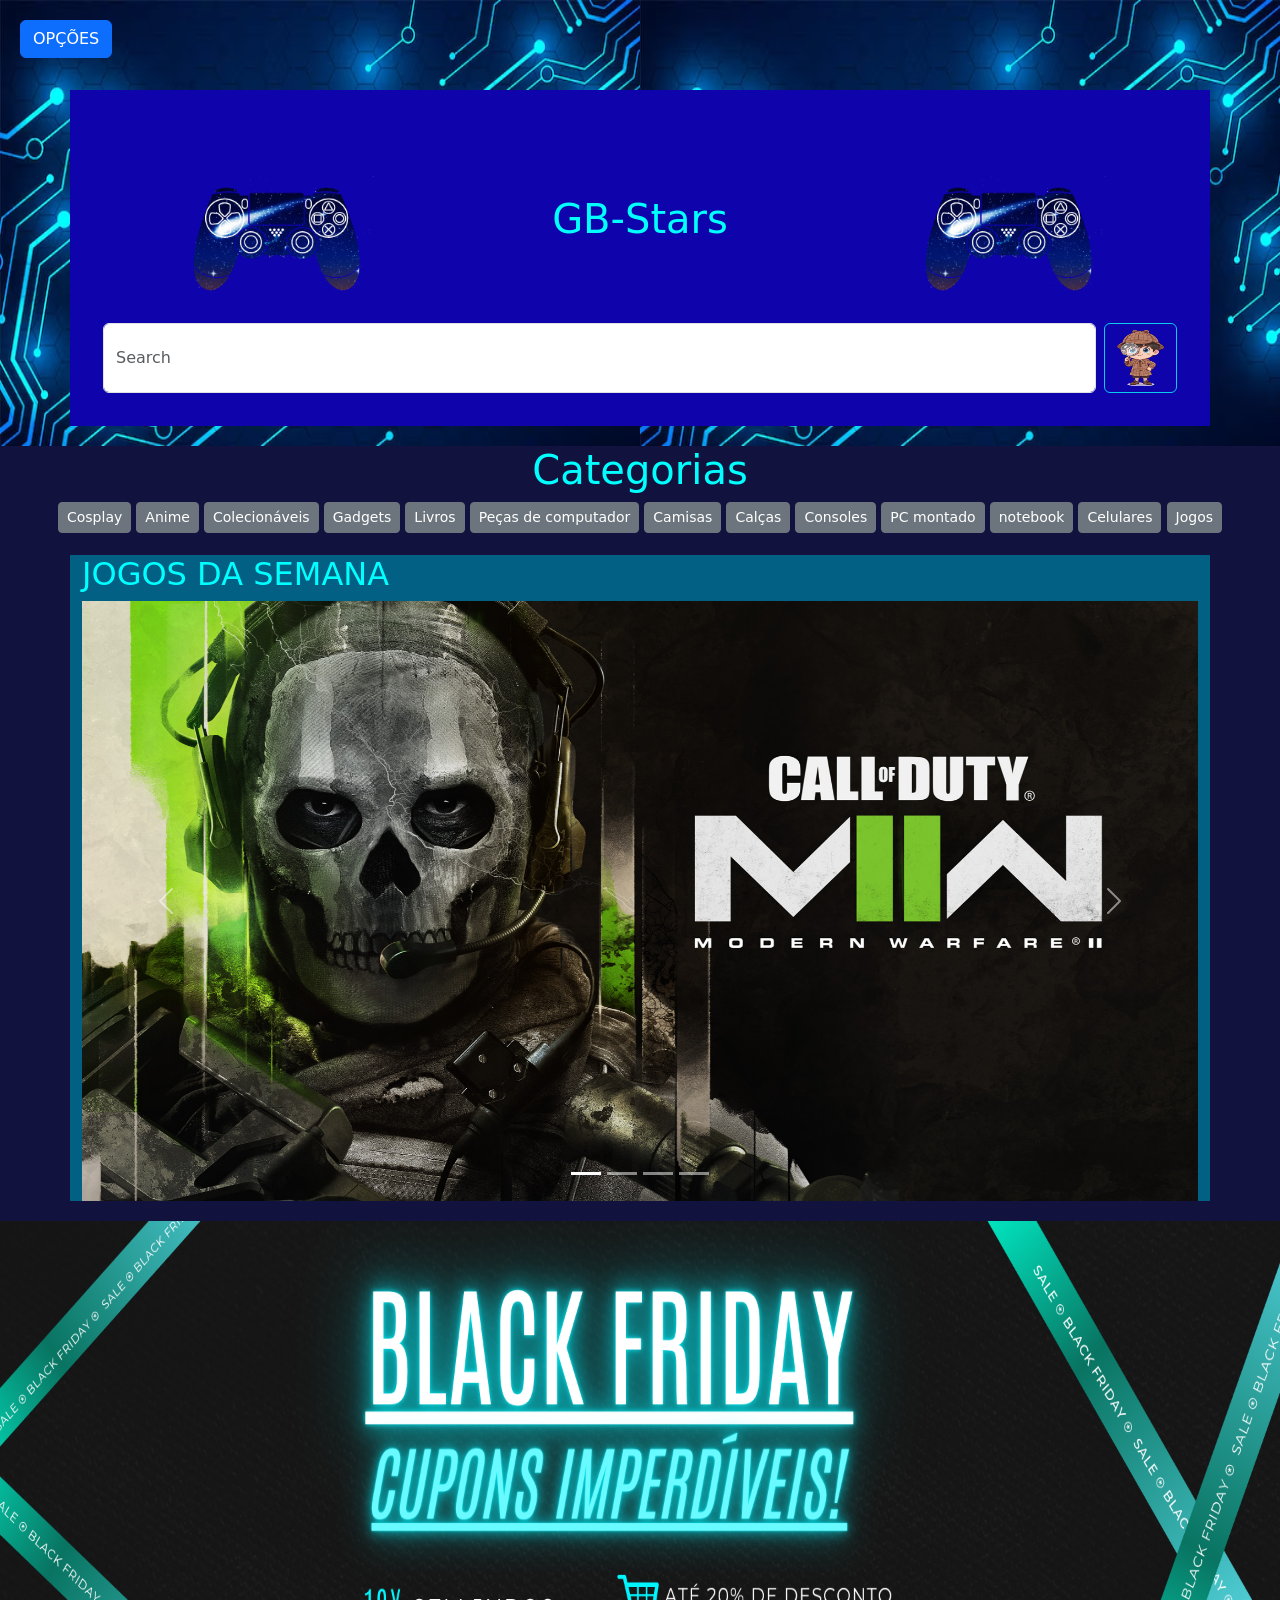
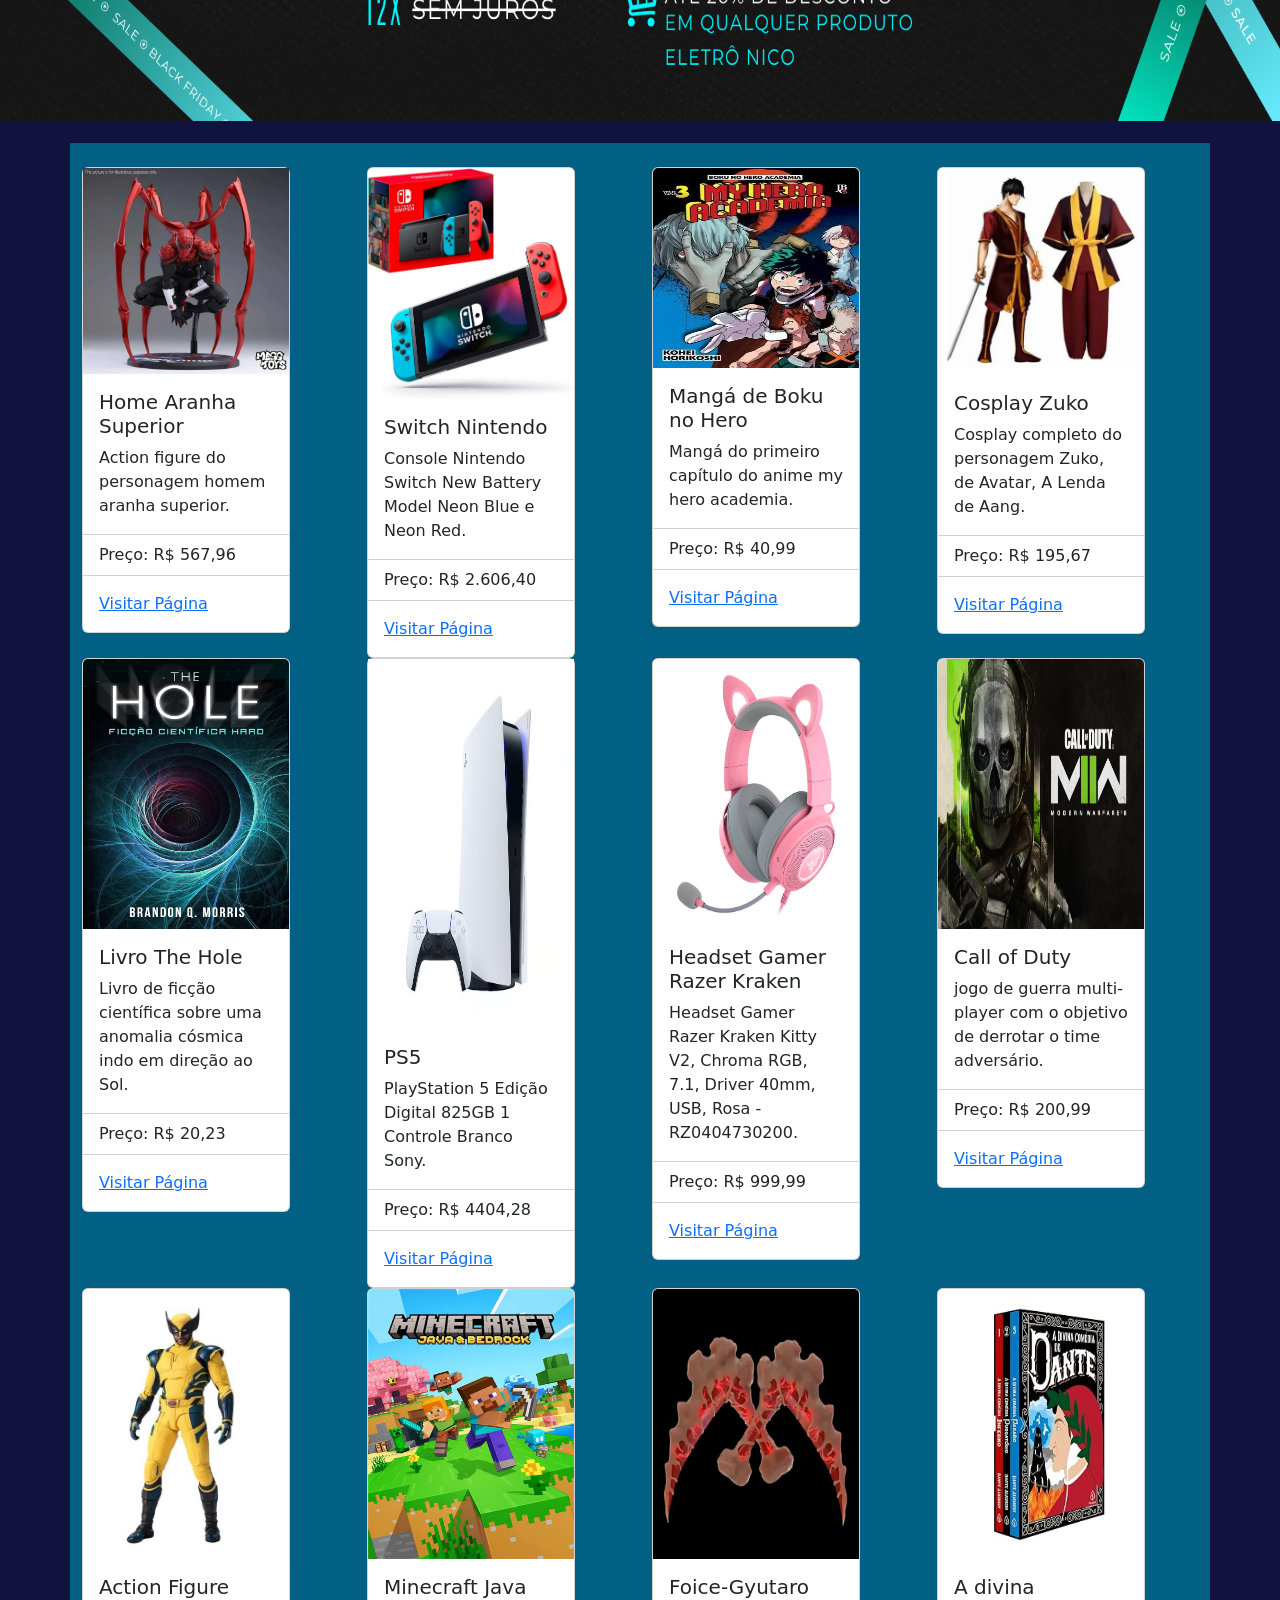
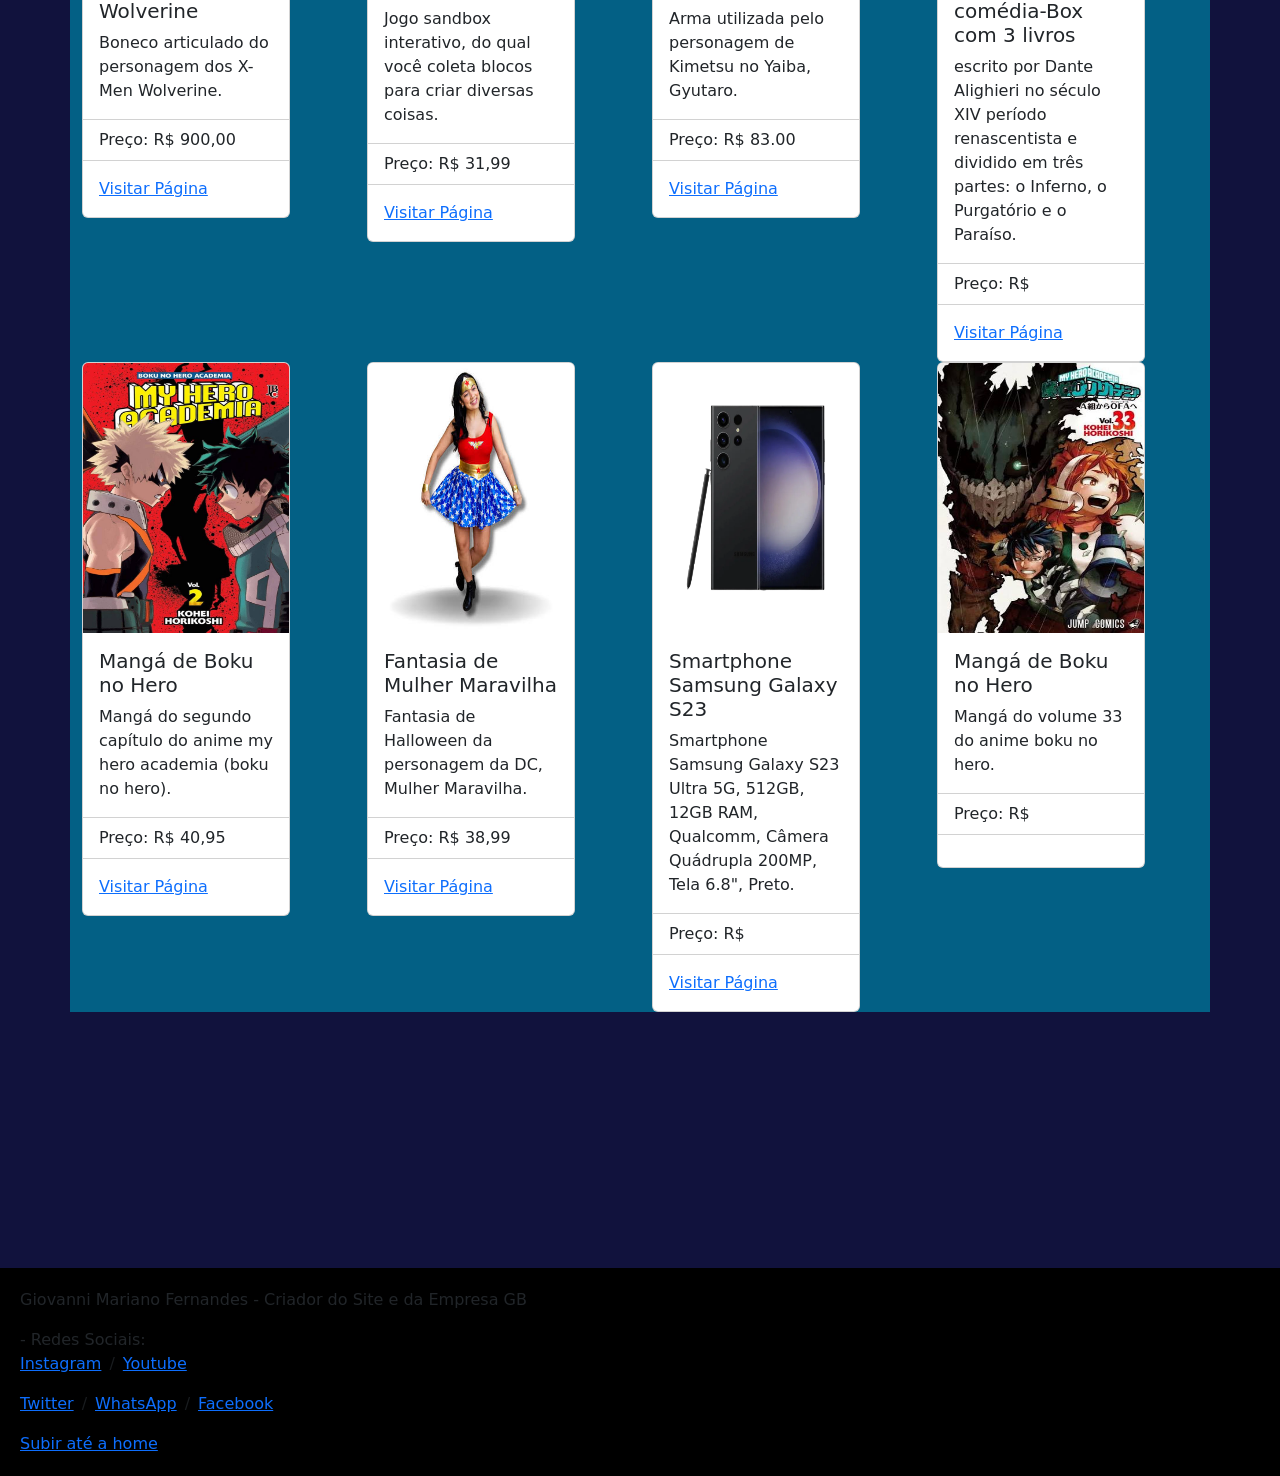
<file: index.html>
<!DOCTYPE html>
<html lang="pt-br">
<head>
    <meta charset="UTF-8">
    <meta name="viewport" content="width=device-width, initial-scale=1.0">
    <link rel="stylesheet" href="https://cdn.jsdelivr.net/npm/bootstrap@5.3.8/dist/css/bootstrap.min.css">
    <link rel="stylesheet" href="css/style.css">
    <script src="https://cdn.jsdelivr.net/npm/bootstrap@5.3.8/dist/js/bootstrap.bundle.min.js"></script>
    
    <title>GB-Stars</title>
    
</head>
<body>
<header class="header">

<div class="col align-self-start">
  <button class="btn btn-primary" type="button" data-bs-toggle="offcanvas" data-bs-target="#offcanvasWithBothOptions" aria-controls="offcanvasWithBothOptions">OPÇÕES</button>
</div>

<div class="offcanvas offcanvas-start" data-bs-scroll="true" tabindex="-1" id="offcanvasWithBothOptions" aria-labelledby="offcanvasWithBothOptionsLabel">
  <div class="offcanvas-header">
    <h5 class="offcanvas-title" id="offcanvasWithBothOptionsLabel">OPÇÕES</h5>
    <button type="button" class="btn-close" data-bs-dismiss="offcanvas" aria-label="Close"></button>
  </div>

    <div class="offcanvas-body">
    <a class="dropdown-item" href="biblioteca.html">BIBLIOTECA</a>
    <a class="dropdown-item" href="conta.html">CONTA</a>
    <a class="dropdown-item" href="lista-desejos.html">LISTA DE DESEJOS</a>
  </div>
    </div>
    </div>
</div>

<div class="container text-center">
    <div class="row align-items-start">
    <div class="col">
      <img src="img/logo.png" alt="Logo" width="200" height="200">
    </div>
  <div class="col align-self-center">
     <h1 class="titulo">GB-Stars</h1>
  </div>
    <div class="col">
      <img src="img/logo.png" alt="Logo" width="200" height="200">
    </div>
  </div>

  <form class="d-flex" role="search">
    
      <input class="form-control me-2" type="search" placeholder="Search" aria-label="Search"/>
      <button class="btn btn-outline-info" type="submit"><img src="img/chibi-lupa.png" width="47px" height="56px"></button>
     
    </form>
</header>

<div class="container-xxl">
<h1 class="categoria">Categorias</h1>
<button type="button" class="btn btn-secondary btn-sm">Cosplay</button>
<button type="button" class="btn btn-secondary btn-sm">Anime</button>
<button type="button" class="btn btn-secondary btn-sm">Colecionáveis</button>
<button type="button" class="btn btn-secondary btn-sm">Gadgets</button>
<button type="button" class="btn btn-secondary btn-sm">Livros</button>
<button type="button" class="btn btn-secondary btn-sm">Peças de computador</button>
<button type="button" class="btn btn-secondary btn-sm">Camisas</button>
<button type="button" class="btn btn-secondary btn-sm">Calças</button>
<button type="button" class="btn btn-secondary btn-sm">Consoles</button>
<button type="button" class="btn btn-secondary btn-sm">PC montado</button>
<button type="button" class="btn btn-secondary btn-sm">notebook</button>
<button type="button" class="btn btn-secondary btn-sm">Celulares</button>
<button type="button" class="btn btn-secondary btn-sm">Jogos</button>
</div>

  <div class="container-md">
    <h2 class="jogos-semana" id="semana">JOGOS DA SEMANA 
    <a class="anchor-link" arial-label="exemplo" href="#semana" _mstaria-label="638261" _msthash="180">
    
    </a>
</h2>
    <div id="carouselExampleCaptions" class="carousel slide">
  <div class="carousel-indicators">
    <button type="button" data-bs-target="#carouselExampleCaptions" data-bs-slide-to="0" class="active" aria-current="true" aria-label="Slide 1"></button>
    <button type="button" data-bs-target="#carouselExampleCaptions" data-bs-slide-to="1" aria-label="Slide 2"></button>
    <button type="button" data-bs-target="#carouselExampleCaptions" data-bs-slide-to="2" aria-label="Slide 3"></button>
    <button type="button" data-bs-target="#carouselExampleCaptions" data-bs-slide-to="3" aria-label="Slide 4"></button>
  </div>
  <div class="carousel-inner">
    <div class="carousel-item active">
      <img src="img/call-duty.jpg" height="600px" class="d-block w-100" alt="...">
      <div class="carousel-caption d-none d-md-block">
      </div>
    </div>
    <div class="carousel-item">
      <img src="img/deathStrainding.webp" height="600px" class="d-block w-100" alt="...">
      <div class="carousel-caption d-none d-md-block">
        </div>
    </div>
    <div class="carousel-item">
      <img src="img/undertale.webp" height="600px" class="d-block w-100" alt="...">
      <div class="carousel-caption d-none d-md-block">
      </div>
    </div>


    <div class="carousel-item">
    <img src="img/minecraft.jpg" height="600px" class="d-block w-100" alt="...">
    <div class="carousel-caption d-none d-md-block">
    </div>

  </div>
  <button class="carousel-control-prev" type="button" data-bs-target="#carouselExampleCaptions" data-bs-slide="prev">
    <span class="carousel-control-prev-icon" aria-hidden="true"></span>
    <span class="visually-hidden">Previous</span>
  </button>
  <button class="carousel-control-next" type="button" data-bs-target="#carouselExampleCaptions" data-bs-slide="next">
    <span class="carousel-control-next-icon" aria-hidden="true"></span>
    <span class="visually-hidden">Next</span>
  </button>
</div>     
</div>
</div>

<div class="banner"></div>

<div class="container-md">
  <br>
  <div class="row">
    <div class="col">
      
      <div class="card" style="width: 13rem;">
        <img src="img/action-figure.webp" clas2="card-img-top" alt="...">
        <div class="card-body">
          <h5 class="card-title">Home Aranha Superior</h5>
          <p class="card-text">Action figure do personagem homem aranha superior.</p>
        </div>
        <ul class="list-group list-group-flush">
          <li class="list-group-item">Preço: R$ 567,96</li>
        </ul>
        <div class="card-body">
          <a href="compra-spiderman.html" class="card-link">Visitar Página</a>
        </div>
      </div>
    </div>
    
    <div class="col">
      <div class="card" style="width: 13rem;">
        <img src="img/nintendo.jpg"  class="card-img-top" alt="...">
        <div class="card-body">
          <h5 class="card-title">Switch Nintendo</h5>
          <p class="card-text">Console Nintendo Switch New Battery Model Neon Blue e Neon Red.</p>
        </div>
        <ul class="list-group list-group-flush">
          <li class="list-group-item">Preço: R$ 2.606,40</li>
        </ul>
        <div class="card-body">
          <a href="compra-nintendo.html" class="card-link">Visitar Página</a>
        </div>
      </div>
    </div>
    
    <div class="col">
      <div class="card" style="width: 13rem;">
        <img src="img/bnh.jpg" height="200" class="card-img-top" alt="...">
        <div class="card-body">
          <h5 class="card-title" >Mangá de Boku no Hero</h5>
          <p class="card-text">Mangá do primeiro capítulo do anime my hero academia.</p>
        </div>
        <ul class="list-group list-group-flush">
          <li class="list-group-item">Preço: R$ 40,99</li>
        </ul>
        <div class="card-body">
          <a href="#" class="card-link">Visitar Página</a>
        </div>
      </div>
    </div>
    
    <div class="col">
      <div class="card" style="width: 13rem;">
        <img src="img/zuko-cosplay.jpg" class="card-img-top" alt="...">
        <div class="card-body">
          <h5 class="card-title">Cosplay Zuko</h5>
          <p class="card-text">Cosplay completo do personagem Zuko, de Avatar, A Lenda de Aang.</p>
        </div>
        <ul class="list-group list-group-flush">
          <li class="list-group-item">Preço: R$ 195,67</li>
        </ul>
        <div class="card-body">
          <a href="compra-zuko.html" class="card-link">Visitar Página</a>
        </div>
      </div>
    </div>
    
    <div class="col">
      <div class="card" style="width: 13rem;">
        <img src="img/scifi-book.jpg" height="270px" class="card-img-top" alt="...">
        <div class="card-body">
          <h5 class="card-title">Livro The Hole</h5>
          <p class="card-text">Livro de ficção científica sobre uma anomalia cósmica indo em direção ao Sol.</p>
        </div>
        <ul class="list-group list-group-flush">
          <li class="list-group-item">Preço: R$ 20,23</li>
        </ul>
        <div class="card-body">
          <a href="#" class="card-link">Visitar Página</a>
        </div>
      </div>
    </div>
    
    <div class="col">
      <div class="card" style="width: 13rem;">
        <img src="img/ps5.avif" height="370px"2class="card-img-top" alt="...">
        <div class="card-body">
          <h5 class="card-title">PS5</h5>
          <p class="card-text">PlayStation 5 Edição Digital 825GB 1 Controle Branco Sony.</p>
        </div>
        <ul class="list-group list-group-flush">
          <li class="list-group-item">Preço: R$ 4404,28</li>
        </ul>
        <div class="card-body">
          <a href="#" class="card-link">Visitar Página</a>
        </div>
      </div>
    </div>
    
    <div class="col">
      <div class="card" style="width: 13rem;">
        <img src="img/headset.webp" height="270px" class="card-img-top" alt="...">
        <div class="card-body">
          <h5 class="card-title">Headset Gamer Razer Kraken</h5>
          <p class="card-text">Headset Gamer Razer Kraken Kitty V2, Chroma RGB, 7.1, Driver 40mm, USB, Rosa - RZ0404730200.</p>
        </div>
        <ul class="list-group list-group-flush">
          <li class="list-group-item">Preço: R$ 999,99</li>
        </ul>
        <div class="card-body">
          <a href="#" class="card-link">Visitar Página</a>
        </div>
      </div>
    </div>
    
    <div class="col">
      <div class="card" style="width: 13rem;">
        <img src="img/call-duty.jpg" height="270px" class="card-img-top" alt="...">
        <div class="card-body">
          <h5 class="card-title">Call of Duty</h5>
          <p class="card-text">jogo de guerra multi-player com o objetivo de derrotar o time adversário.</p>
        </div>
        <ul class="list-group list-group-flush">
          <li class="list-group-item">Preço: R$ 200,99</li>
        </ul>
        <div class="card-body">
          <a href="#" class="card-link">Visitar Página</a>
        </div>
      </div>
    </div>
    
    <div class="col">
      <div class="card" style="width: 13rem;">
        <img src="img/wolverine.webp" height="270px" class="card-img-top" alt="...">
        <div class="card-body">
          <h5 class="card-title">Action Figure Wolverine</h5>
          <p class="card-text">Boneco articulado do personagem dos X-Men Wolverine.</p>
        </div>
        <ul class="list-group list-group-flush">
          <li class="list-group-item">Preço: R$ 900,00</li>
        </ul>
        <div class="card-body">
          <a href="#" class="card-link">Visitar Página</a>
        </div>
      </div>
    </div>
    
    <div class="col">
      <div class="card" style="width: 13rem;">
        <img src="img/minecraft.jpg" height="270px" class="card-img-top" alt="...">
        <div class="card-body">
          <h5 class="card-title">Minecraft Java</h5>
          <p class="card-text">Jogo sandbox interativo, do qual você coleta blocos para criar diversas coisas.</p>
        </div>
        <ul class="list-group list-group-flush">
          <li class="list-group-item">Preço: R$ 31,99</li>
        </ul>
        <div class="card-body">
          <a href="#" class="card-link">Visitar Página</a>
        </div>
      </div>
    </div>
    
    <div class="col">
      <div class="card" style="width: 13rem;">
        <img src="img/foice-gyutaro.webp" height="270px" class="card-img-top" alt="...">
        <div class="card-body">
          <h5 class="card-title">Foice-Gyutaro</h5>
          <p class="card-text">Arma utilizada pelo personagem de Kimetsu no Yaiba, Gyutaro.</p>
        </div>
        <ul class="list-group list-group-flush">
          <li class="list-group-item">Preço: R$ 83.00</li>
        </ul>
        <div class="card-body">
          <a href="compra-foice.html" class="card-link">Visitar Página</a>
        </div>
      </div>
    </div>
    
    <div class="col">
      <div class="card" style="width: 13rem;">
        <img src="img/livro-classico.jpg" height="270px" class="card-img-top" alt="...">
        <div class="card-body">
          <h5 class="card-title">A divina comédia-Box com 3 livros</h5>
          <p class="card-text"> escrito por Dante Alighieri no século XIV período renascentista e dividido em três partes: o Inferno, o Purgatório e o Paraíso.</p>
        </div>
        <ul class="list-group list-group-flush">
          <li class="list-group-item">Preço: R$ </li>
        </ul>
        <div class="card-body">
          <a href="#" class="card-link">Visitar Página</a>
        </div>
      </div>
    </div>
    
    <div class="col">
      <div class="card" style="width: 13rem;">
        <img src="img/bnh2.jpg" height="270px" class="card-img-top" alt="...">
        <div class="card-body">
          <h5 class="card-title">Mangá de Boku no Hero</h5>
          <p class="card-text">Mangá do segundo capítulo do anime my hero academia (boku no hero).</p>
        </div>
        <ul class="list-group list-group-flush">
          <li class="list-group-item">Preço: R$ 40,95</li>
        </ul>
        <div class="card-body">
          <a href="#" class="card-link">Visitar Página</a>
        </div>
      </div>
    </div>
    
    <div class="col">
      <div class="card" style="width: 13rem;">
        <img src="img/mulher-maravilha.jpg" height="270px" class="card-img-top" alt="...">
        <div class="card-body">
          <h5 class="card-title">Fantasia de Mulher Maravilha</h5>
          <p class="card-text">Fantasia de Halloween da personagem da DC, Mulher Maravilha.</p>
        </div>
        <ul class="list-group list-group-flush">
          <li class="list-group-item">Preço: R$ 38,99</li>
        </ul>
        <div class="card-body">
          <a href="#" class="card-link">Visitar Página</a>
        </div>
      </div>
    </div>
    
    
    <div class="col">
      <div class="card" style="width: 13rem;">
        <img src="img/samsung.webp" height="270px" class="card-img-top" alt="...">
        <div class="card-body">
          <h5 class="card-title">Smartphone Samsung Galaxy S23</h5>
          <p class="card-text">Smartphone Samsung Galaxy S23 Ultra 5G, 512GB, 12GB RAM, Qualcomm, Câmera Quádrupla 200MP, Tela 6.8", Preto.</p>
        </div>
        <ul class="list-group list-group-flush">
          <li class="list-group-item">Preço: R$ </li>
        </ul>
        <div class="card-body">
          <a href="#" class="card-link">Visitar Página</a>
        </div>
      </div>
    </div>
    
    <div class="col">
      <div class="card" style="width: 13rem;">
        <img src="img/bnh3.jpg" height="270px" class="card-img-top" alt="...">
        <div class="card-body">
          <h5 class="card-title">Mangá de Boku no Hero</h5>
          <p class="card-text">Mangá do volume 33 do anime boku no hero.</p>
        </div>
        <ul class="list-group list-group-flush">
          <li class="list-group-item">Preço: R$ </li>
        </ul>
        <div class="card-body">
          
      </div>
    </div>
    
  </div>
</div>
</div>


<footer class="index-footer"> <p>Giovanni Mariano Fernandes - Criador do Site e da Empresa GB</p> - Redes Sociais: 

<nav aria-label="breadcrumb">
  <ol class="breadcrumb">
    <li class="breadcrumb-item"><a href="#">Instagram</a></li>
    <li class="breadcrumb-item"><a href="#">Youtube</a></li>
  </ol>
</nav>

<nav aria-label="breadcrumb">
  <ol class="breadcrumb">
    <li class="breadcrumb-item"><a href="#">Twitter</a></li>
    <li class="breadcrumb-item"><a href="#">WhatsApp</a></li>
    <li class="breadcrumb-item"><a href="#">Facebook</a></li>
  </ol>
<a href="#semana" class="card-link">Subir até a home</a>
        </div>
</footer>

</body>
</html>
</file>
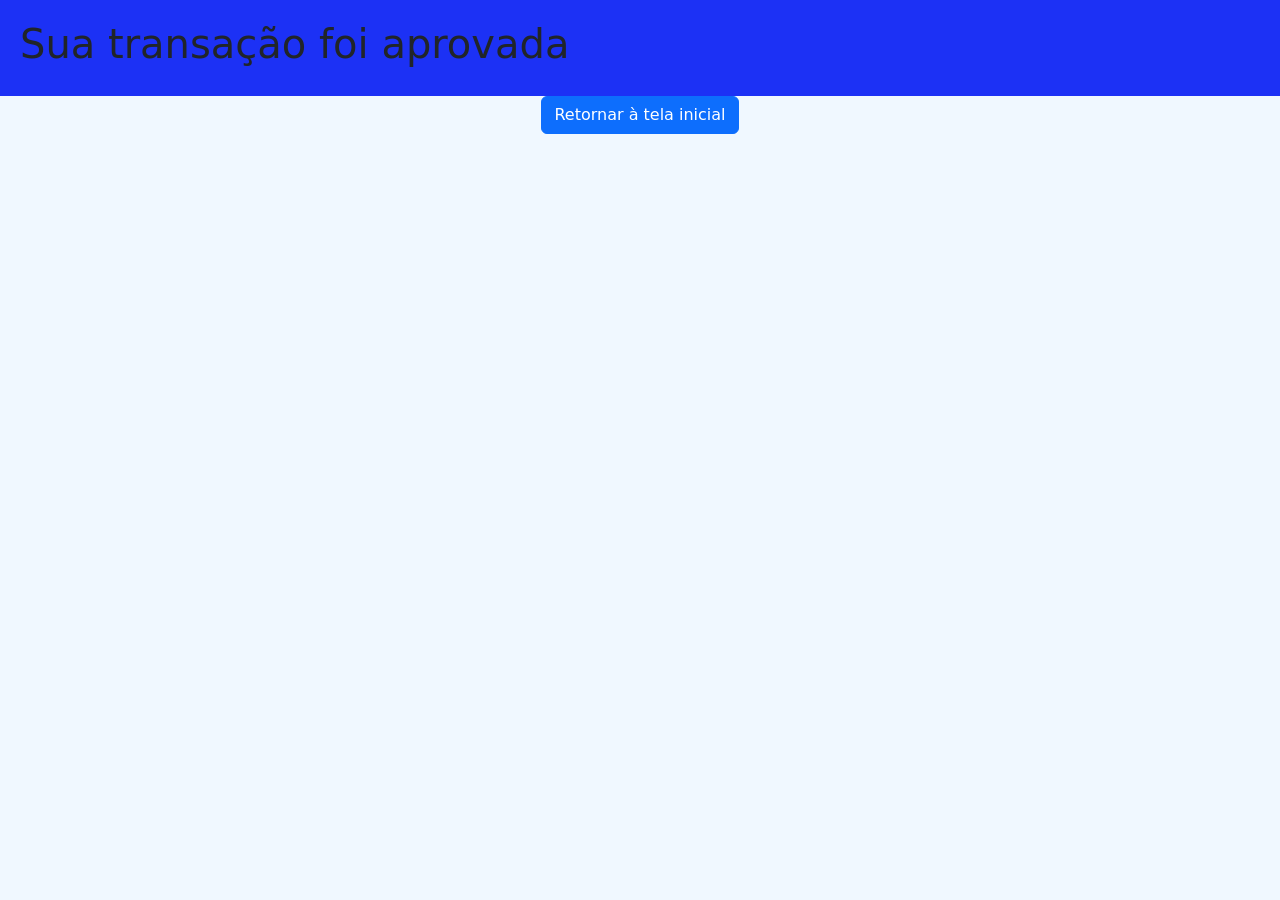
<file: aprovamento.html>
<!DOCTYPE html>
<html lang="en">
<head>
    <meta charset="UTF-8">
    <meta name="viewport" content="width=device-width, initial-scale=1.0">
    <link rel="stylesheet" href="https://cdn.jsdelivr.net/npm/bootstrap@5.3.8/dist/css/bootstrap.min.css">
    <link rel="stylesheet" href="css/style.css">
    <script src="https://cdn.jsdelivr.net/npm/bootstrap@5.3.8/dist/js/bootstrap.bundle.min.js"></script>

    <title>encerramento</title>
</head>
<body class="body-transacao">
    <header>
        <h1>Sua transação foi aprovada</h1>
    </header>
<main>
 <div class="button">
 <a class="btn btn-primary" href="index.html" role="button">Retornar à tela inicial</a>
 </div>
</main>


</body>
</html>
</file>
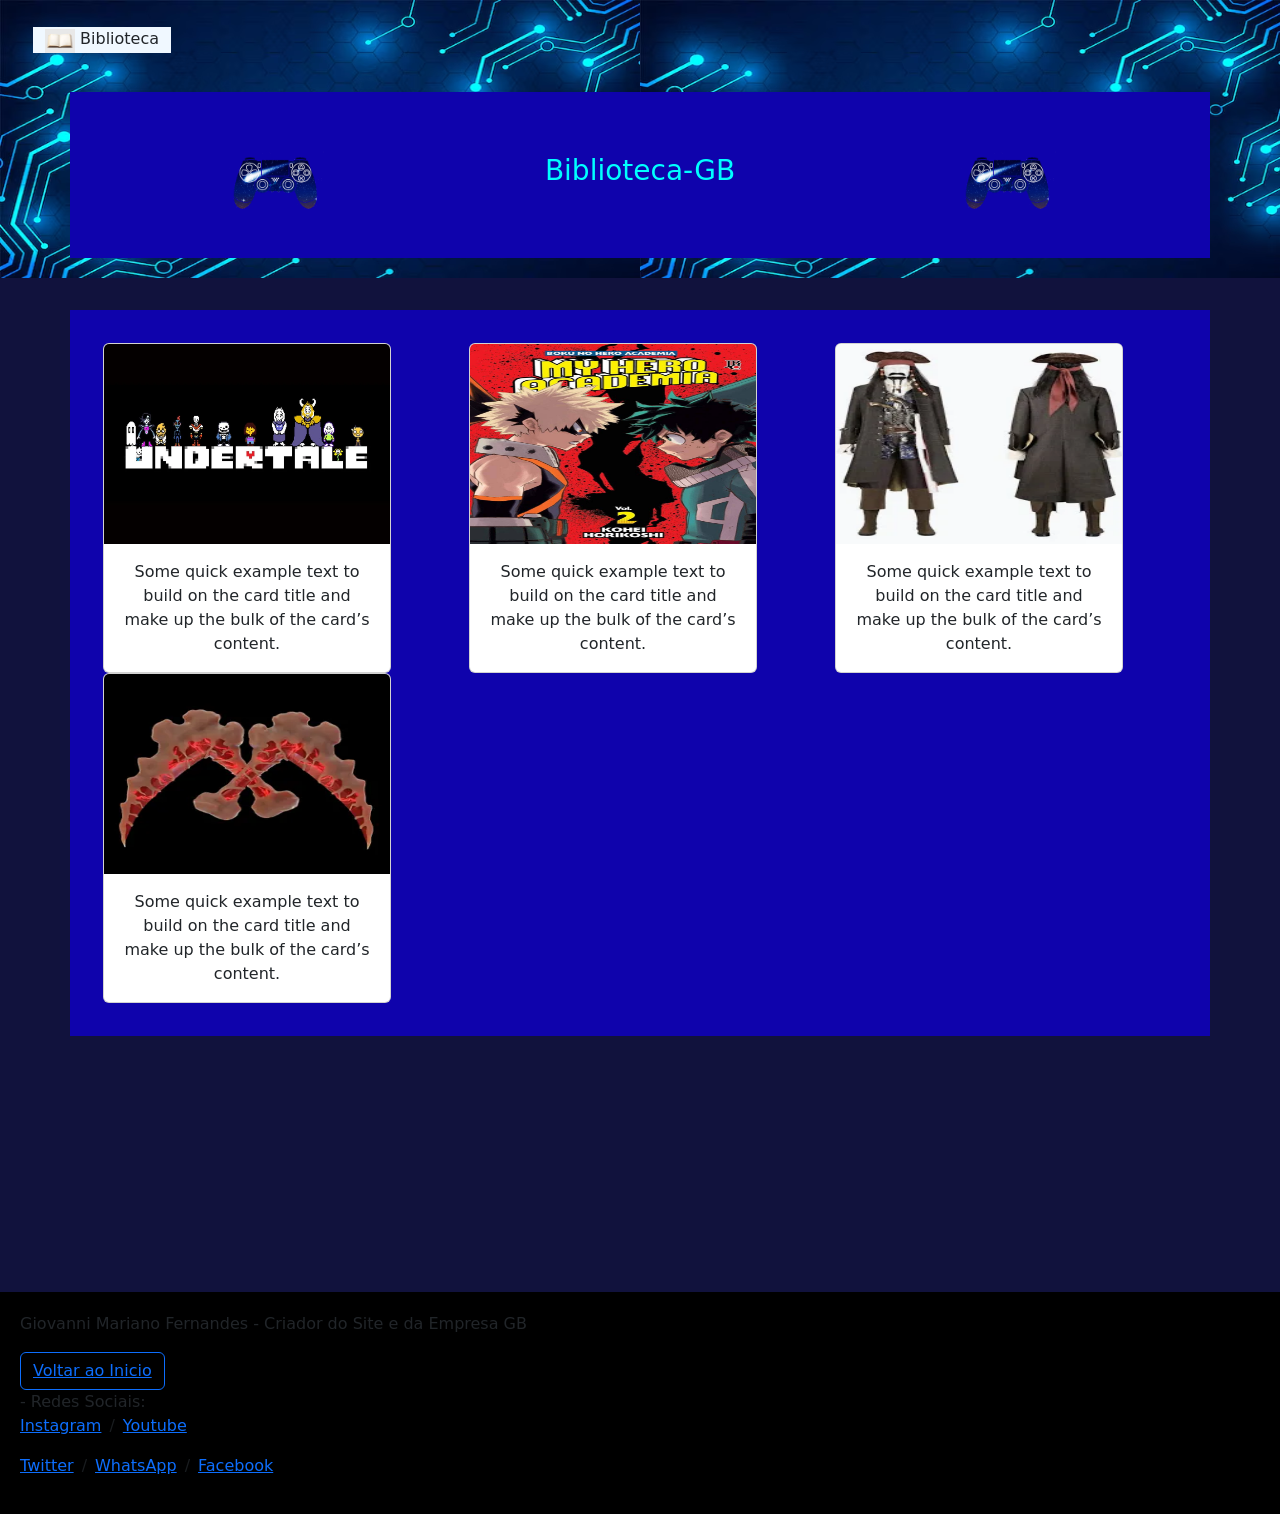
<file: biblioteca.html>
<!DOCTYPE html>
<html lang="en">
<head>
    <meta charset="UTF-8">
    <meta name="viewport" content="width=device-width, initial-scale=1.0">
    <link rel="stylesheet" href="https://cdn.jsdelivr.net/npm/bootstrap@5.3.8/dist/css/bootstrap.min.css">
    <link rel="stylesheet" href="css/style.css">
    <script src="https://cdn.jsdelivr.net/npm/bootstrap@5.3.8/dist/js/bootstrap.bundle.min.js"></script>
    <title>Biblioteca</title>
</head>
<body>

<header class="header">
    
    <div class="col align-self-start">
        <button class="btn" type="button" data-bs-toggle="offcanvas" data-bs-target="#offcanvasWithBothOptions" aria-controls="offcanvasWithBothOptions">
            <div class="container-fluid">
                
                <img src="img/livro.jpg" alt="Logo" width="30" height="24" class="d-inline-block align-text-top">
                 Biblioteca
                
            </div>
        </nav>
    </button>
    </nav>
</div>

    <div class="container -sm text-center">
        <div class="row align-items-star">
        <div class="col" >
          <img src="img/logo.png" alt="Logo" width="100" height="100">
        </div>
      <div class="col align-self-center">
         <h3 class="titulo-biblioteca">Biblioteca-GB</h3>
      </div>
      
        <div class="col">
          <img src="img/logo.png" alt="Logo" width="100" height="100">
        </div>
    </div>
    </div>
    
<div class="offcanvas offcanvas-start" data-bs-scroll="true" tabindex="-1" id="offcanvasWithBothOptions" aria-labelledby="offcanvasWithBothOptionsLabel">
    <div class="offcanvas-header">
        <h5 class="offcanvas-title" id="offcanvasWithBothOptionsLabel">TODOS</h5>
        <button type="button" class="btn-close" data-bs-dismiss="offcanvas" aria-label="Close"></button>
    </div>
    
    <div class="offcanvas-body">
 <nav class="navbar bg-body-tertiary">
  <div class="container-fluid">
    <form class="d-flex" role="search">
      <input class="form-control me-2" type="search" placeholder="Search" aria-label="Search"/>
      <button class="btn btn-outline-danger" type="submit">Search</button>
    </form>
  </div>
</nav>
    <a class="dropdown-item"> <img src="img/undertale.webp" width="28px" height="28px" >Undertale</a>
    <a class="dropdown-item"> <img src="img/bnh2.jpg" width="28px" height="28px" >2° Mangá de BNH</a>
    <a class="dropdown-item"> <img src="img/cosplay.webp" width="28px" height="28px" >Cosplay Jack Sparrow</a>
    <a class="dropdown-item"> <img src="img/foice-gyutaro.webp" width="28px" height="28px" >Foice Gyutaro</a>
    
  </div>
    </div>
    </div>
</div>



</header>

<div class="container text-center">
  <div class="row">
    <div class="col">
          
    <div class="card" style="width: 18rem;">
    <img src="img/undertale.webp" width="28px" height="200px" class="card-img-top" alt="...">
    <div class="card-body">
    <p class="card-text">Some quick example text to build on the card title and make up the bulk of the card’s content.</p>
    </div>
    </div>

    </div>
    
    <div class="col">

    <div class="card" style="width: 18rem;">
    <img src="img/bnh2.jpg" width="28px" height="200px" class="card-img-top" alt="...">
    <div class="card-body">
    <p class="card-text">Some quick example text to build on the card title and make up the bulk of the card’s content.</p>
    </div>
    </div>

    </div>

    <div class="col">
          
    <div class="card" style="width: 18rem;">
    <img src="img/cosplay.webp" height="200px" class="card-img-top" alt="...">
    <div class="card-body">
    <p class="card-text">Some quick example text to build on the card title and make up the bulk of the card’s content.</p>
    </div>
    </div>

    </div>
    <div class="col">
          
    <div class="card" style="width: 18rem;">
    <img src="img/foice-gyutaro.webp" height="200px"  class="card-img-top" alt="...">
    <div class="card-body">
    <p class="card-text">Some quick example text to build on the card title and make up the bulk of the card’s content.</p>
    </div>
    </div>

    </div>

    </div>

  </div>
</div>

<footer> <p>Giovanni Mariano Fernandes - Criador do Site e da Empresa GB</p>
  <button type="button" class="btn btn-outline-primary"><a href="index.html"> Voltar ao Inicio</a></button> 
  <br>
  
  - Redes Sociais: 

<nav aria-label="breadcrumb">
  <ol class="breadcrumb">
    <li class="breadcrumb-item"><a href="#">Instagram</a></li>
    <li class="breadcrumb-item"><a href="#">Youtube</a></li>
  </ol>
</nav>

<nav aria-label="breadcrumb">
  <ol class="breadcrumb">
    <li class="breadcrumb-item"><a href="#">Twitter</a></li>
    <li class="breadcrumb-item"><a href="#">WhatsApp</a></li>
    <li class="breadcrumb-item"><a href="#">Facebook</a></li>
  </ol></footer>


  
</body>
</html>
</file>
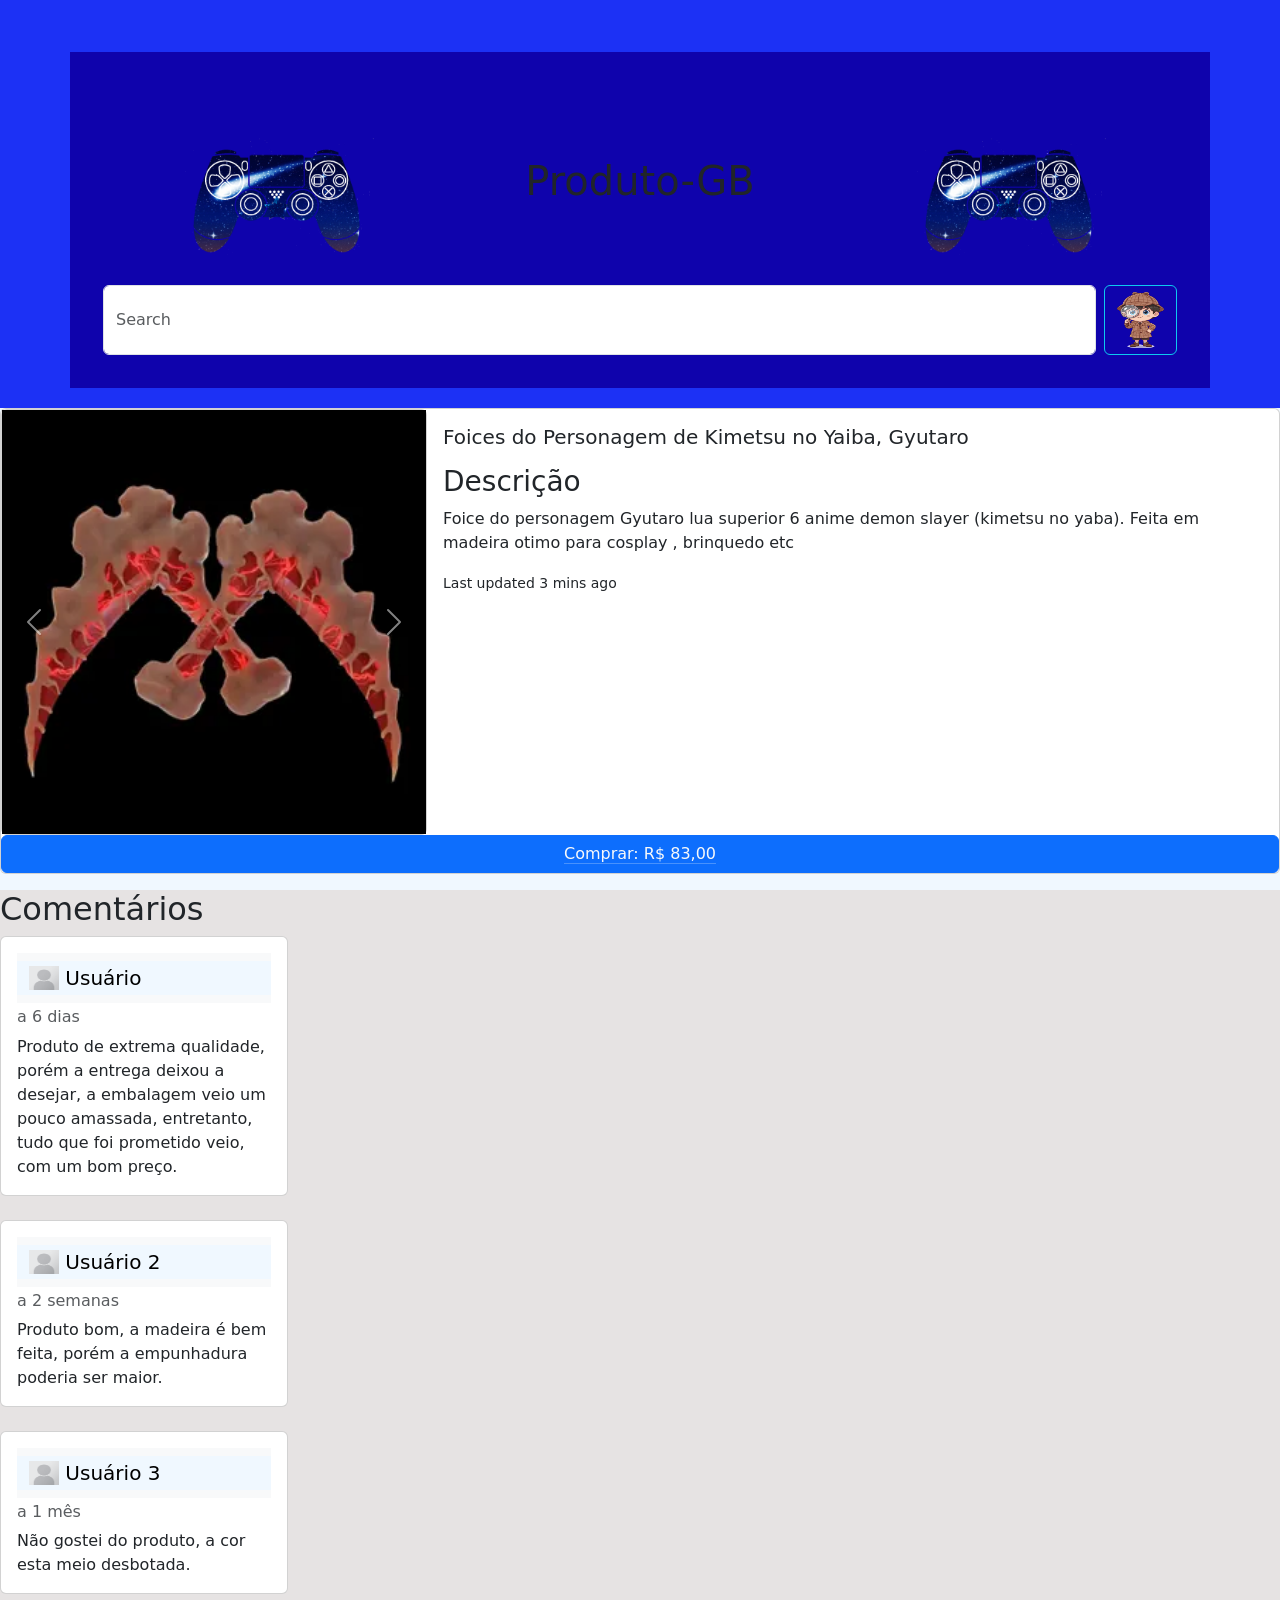
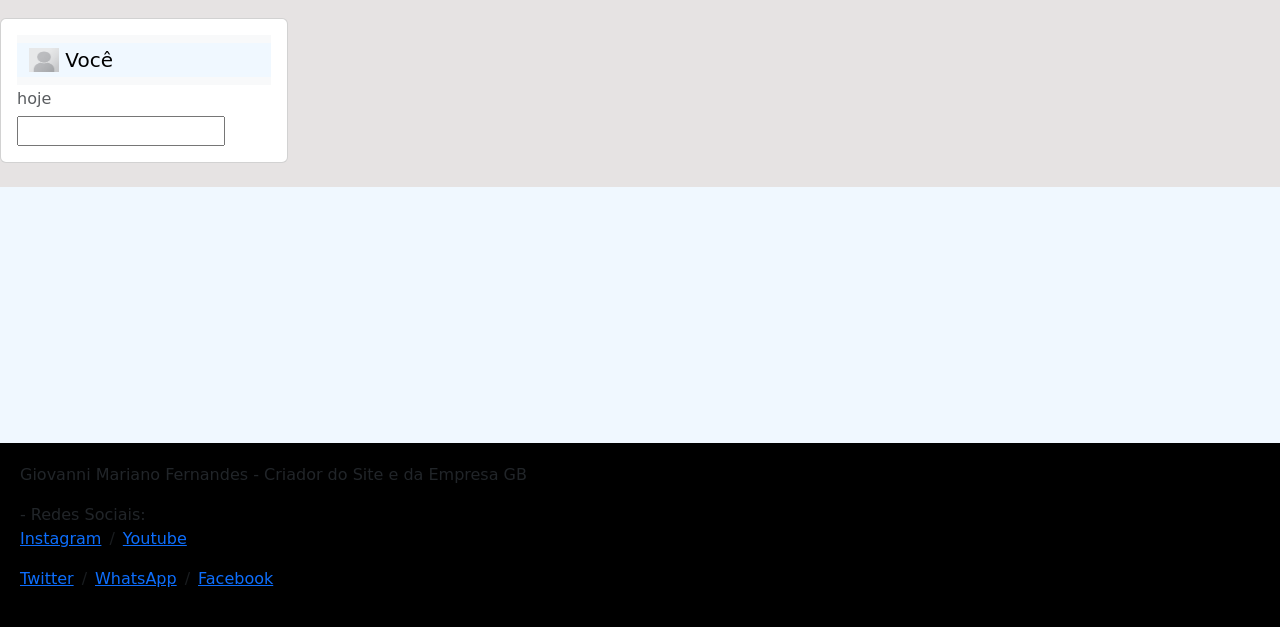
<file: compra-foice.html>
<!DOCTYPE html>
<html lang="pt-br">
<head>
    <meta charset="UTF-8">
    <meta name="viewport" content="width=device-width, initial-scale=1.0">
    <link rel="stylesheet" href="https://cdn.jsdelivr.net/npm/bootstrap@5.3.8/dist/css/bootstrap.min.css">
    <link rel="stylesheet" href="css/style.css">
    <script src="https://cdn.jsdelivr.net/npm/bootstrap@5.3.8/dist/js/bootstrap.bundle.min.js"></script>
    
    <title>Vendas-GB</title>
    
</head>
<body class="body-compra-foice">

  <header>

<div class="container text-center">
    <div class="row align-items-start">
    <div class="col">
      <img src="img/logo.png" alt="Logo" width="200" height="200">
    </div>
  <div class="col align-self-center">
     <h1>Produto-GB</h1>
  </div>
    <div class="col">
      <img src="img/logo.png" alt="Logo" width="200" height="200">
    </div>
  </div>

  <form class="d-flex" role="search">
    
      <input class="form-control me-2" type="search" placeholder="Search" aria-label="Search"/>
      <button class="btn btn-outline-info" type="submit"><img src="img/chibi-lupa.png" width="47px" height="56px"></button>
     
    </form>
</header>

<div class="card mb-3" style="max-width: 2000px;">
  <div class="row g-0">
    <div class="col-md-4">
      <div class="card" style="width: rem;">
  
        <div id="carouselExampleFade" class="carousel slide carousel-fade">
  <div class="carousel-inner">
    <div class="carousel-item active">
      <img src="img/foice-gyutaro.webp" class="d-block w-100" alt="...">
    </div>
    <div class="carousel-item">
      <img src="img/foice-gyutaro1.avif" class="d-block w-100" alt="...">
    </div>
    <div class="carousel-item">
      <img src="img/foice-gyutaro2.webp" height="410px" class="d-block w-100" alt="...">
    </div>
  </div>
  <button class="carousel-control-prev" type="button" data-bs-target="#carouselExampleFade" data-bs-slide="prev">
    <span class="carousel-control-prev-icon" aria-hidden="true"></span>
    <span class="visually-hidden">Previous</span>
  </button>
  <button class="carousel-control-next" type="button" data-bs-target="#carouselExampleFade" data-bs-slide="next">
    <span class="carousel-control-next-icon" aria-hidden="true"></span>
    <span class="visually-hidden">Next</span>
  </button>
</div>
</div>
    </div>

    <div class="col-md-8">
      <div class="card-body">
        <h5 class="card-title">Foices do Personagem de Kimetsu no Yaiba, Gyutaro</h5>
        <p class="card-text"><h3>Descrição</h3>Foice do personagem Gyutaro  lua superior 6 anime demon slayer (kimetsu no yaba). Feita em madeira otimo para cosplay ,  brinquedo etc

</p>
        <p class="card-text"><small class="text-body-primary">Last updated 3 mins ago</small></p>
        
      </div>
    </div>
  </div>
  <button type="button" class="btn btn-primary"><a href="ficha-foice.html" class="link-light link-offset-2 link-underline-opacity-25 link-underline-opacity-100-hover">Comprar: R$ 83,00</a></button>

</div>
</div>
</div>

</article>
</section>

<section>
  <h2>Comentários</h2>
  
<article>

<div class="card" style="width: 18rem;">
  <div class="card-body">
    <h5 class="card-title"><nav class="navbar bg-body-tertiary">
  <div class="container-fluid">
    <a class="navbar-brand">
      <img src="img/perfil.png" alt="Logo" width="30" height="24" class="d-inline-block align-text-top">
      Usuário
    </a>
  </div>
</nav></h5>
    <h6 class="card-subtitle mb-2 text-body-secondary">a 6 dias</h6>
    <p class="card-text">Produto de extrema qualidade, porém a entrega deixou a desejar, a embalagem veio um pouco amassada, entretanto, tudo que foi prometido veio, com um bom preço.</p>
  </div>
</div>
<br>
</article>
  
<article>

<div class="card" style="width: 18rem;">
  <div class="card-body">
    <h5 class="card-title"><nav class="navbar bg-body-tertiary">
  <div class="container-fluid">
    <a class="navbar-brand">
      <img src="img/perfil.png" alt="Logo" width="30" height="24" class="d-inline-block align-text-top">
      Usuário 2
    </a>
  </div>
</nav>
</h5>
    <h6 class="card-subtitle mb-2 text-body-secondary">a 2 semanas</h6>
    <p class="card-text">Produto bom, a madeira é bem feita, porém a empunhadura poderia ser maior.</p>
    
  </div>
</div>
<br>
</article>
  
<article>

<div class="card" style="width: 18rem;">
  <div class="card-body">
    <h5 class="card-title"><nav class="navbar bg-body-tertiary">
  <div class="container-fluid">
    <a class="navbar-brand">
      <img src="img/perfil.png" alt="Logo" width="30" height="24" class="d-inline-block align-text-top">
      Usuário 3
    </a>
  </div>
</nav>
</h5>
    <h6 class="card-subtitle mb-2 text-body-secondary">a 1 mês</h6>
    <p class="card-text">Não gostei do produto, a cor esta meio desbotada.</p>
    
  </div>
</div>
<br>
</article>
  
<article>

<div class="card" style="width: 18rem;">
  <div class="card-body">
    <h5 class="card-title"><nav class="navbar bg-body-tertiary">
  <div class="container-fluid">
    <a class="navbar-brand">
      <img src="img/perfil.png" alt="Logo" width="30" height="24" class="d-inline-block align-text-top">
      Você
    </a>
  </div>
</nav>
</h5>
    <h6 class="card-subtitle mb-2 text-body-secondary">hoje</h6>
    <p class="card-text">
    <input type="text">
    
  </div>
</div>
<br>
</article>
  
</article>
</section>

<footer> <p>Giovanni Mariano Fernandes - Criador do Site e da Empresa GB</p> - Redes Sociais: 

<nav aria-label="breadcrumb">
  <ol class="breadcrumb">
    <li class="breadcrumb-item"><a href="#">Instagram</a></li>
    <li class="breadcrumb-item"><a href="#">Youtube</a></li>
  </ol>
</nav>

<nav aria-label="breadcrumb">
  <ol class="breadcrumb">
    <li class="breadcrumb-item"><a href="#">Twitter</a></li>
    <li class="breadcrumb-item"><a href="#">WhatsApp</a></li>
    <li class="breadcrumb-item"><a href="#">Facebook</a></li>
  </ol>
</footer>


</body>
</html>
</file>
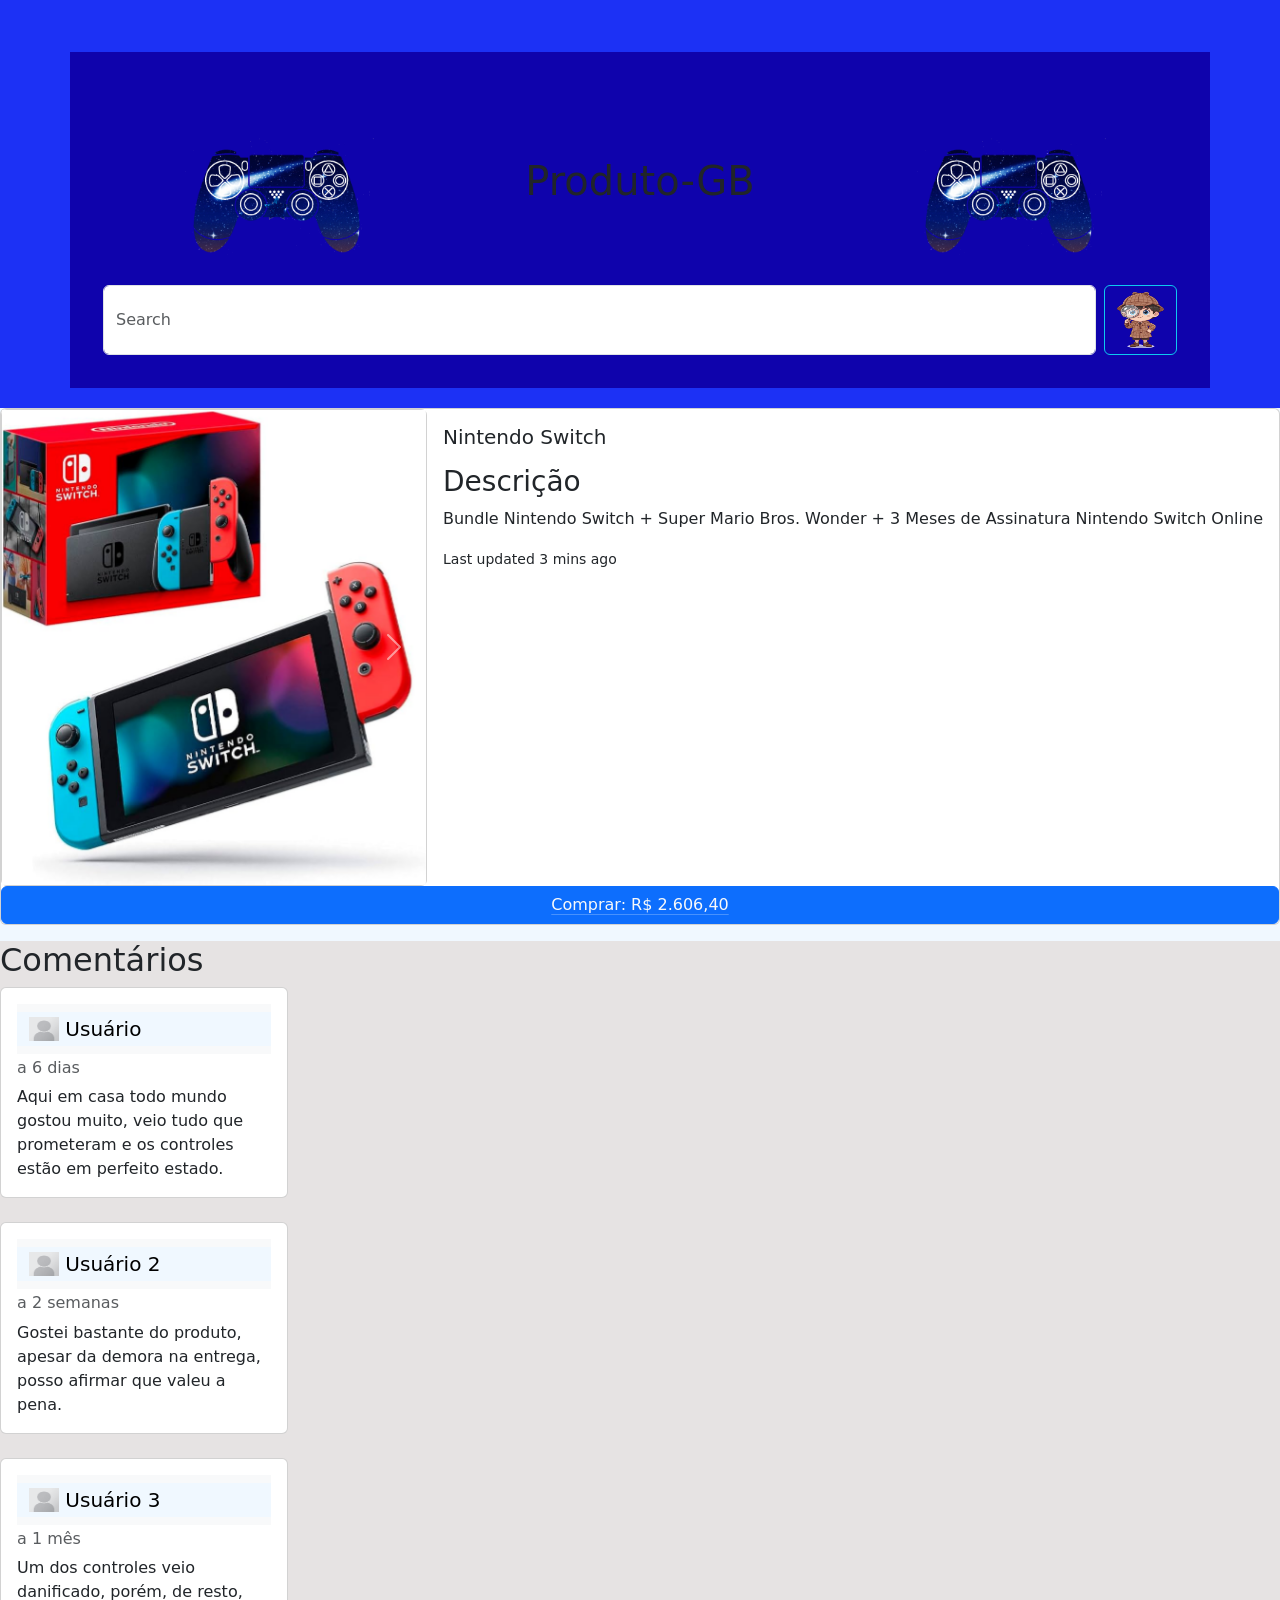
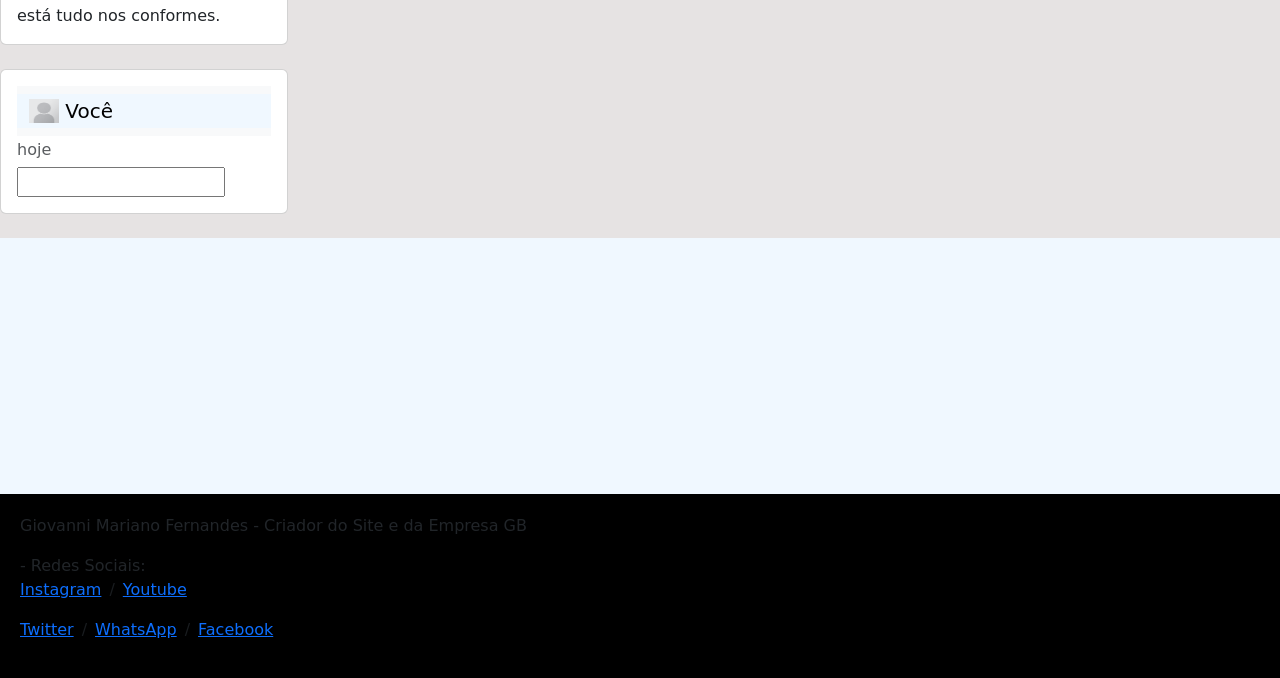
<file: compra-nintendo.html>
<!DOCTYPE html>
<html lang="pt-br">
<head>
    <meta charset="UTF-8">
    <meta name="viewport" content="width=device-width, initial-scale=1.0">
    <link rel="stylesheet" href="https://cdn.jsdelivr.net/npm/bootstrap@5.3.8/dist/css/bootstrap.min.css">
    <link rel="stylesheet" href="css/style.css">
    <script src="https://cdn.jsdelivr.net/npm/bootstrap@5.3.8/dist/js/bootstrap.bundle.min.js"></script>
    
    <title>Vendas-GB</title>
    
</head>
<body class="body-compra-nintendo">
<header>


<div class="container text-center">
    <div class="row align-items-start">
    <div class="col">
      <img src="img/logo.png" alt="Logo" width="200" height="200">
    </div>
  <div class="col align-self-center">
     <h1>Produto-GB</h1>
  </div>
    <div class="col">
      <img src="img/logo.png" alt="Logo" width="200" height="200">
    </div>
  </div>

  <form class="d-flex" role="search">
    
      <input class="form-control me-2" type="search" placeholder="Search" aria-label="Search"/>
      <button class="btn btn-outline-info" type="submit"><img src="img/chibi-lupa.png" width="47px" height="56px"></button>
     
    </form>
</header>

<div class="card mb-3" style="max-width: 2000px;">
  <div class="row g-0">
    <div class="col-md-4">
      <div class="card" style="width: rem;">
  
        <div id="carouselExampleFade" class="carousel slide carousel-fade">
  <div class="carousel-inner">
    <div class="carousel-item active">
      <img src="img/nintendo.jpg" class="d-block w-100" alt="...">
    </div>
    <div class="carousel-item">
      <img src="img/nintendo2.jpg" class="d-block w-100" alt="...">
    </div>
    <div class="carousel-item">
      <img src="img/nintendo3.jpg" height="410px" class="d-block w-100" alt="...">
    </div>
  </div>
  <button class="carousel-control-prev" type="button" data-bs-target="#carouselExampleFade" data-bs-slide="prev">
    <span class="carousel-control-prev-icon" aria-hidden="true"></span>
    <span class="visually-hidden">Previous</span>
  </button>
  <button class="carousel-control-next" type="button" data-bs-target="#carouselExampleFade" data-bs-slide="next">
    <span class="carousel-control-next-icon" aria-hidden="true"></span>
    <span class="visually-hidden">Next</span>
  </button>
</div>
</div>
    </div>

    <div class="col-md-8">
      <div class="card-body">
        <h5 class="card-title">Nintendo Switch</h5>
        <p class="card-text"><h3>Descrição</h3>Bundle Nintendo Switch + Super Mario Bros. Wonder + 3 Meses de Assinatura Nintendo Switch Online</p>
        <p class="card-text"><small class="text-body-primary">Last updated 3 mins ago</small></p>
        
      </div>
    </div>
  </div>
  <button type="button" class="btn btn-primary"><a href="ficha-nintendo.html" class="link-light link-offset-2 link-underline-opacity-25 link-underline-opacity-100-hover">Comprar: R$ 2.606,40</a></button>

</div>
</div>
</div>

</article>
</section>

<section>
  <h2>Comentários</h2>
  
<article>

<div class="card" style="width: 18rem;">
  <div class="card-body">
    <h5 class="card-title"><nav class="navbar bg-body-tertiary">
  <div class="container-fluid">
    <a class="navbar-brand">
      <img src="img/perfil.png" alt="Logo" width="30" height="24" class="d-inline-block align-text-top">
      Usuário
    </a>
  </div>
</nav></h5>
    <h6 class="card-subtitle mb-2 text-body-secondary">a 6 dias</h6>
    <p class="card-text">Aqui em casa todo mundo gostou muito, veio tudo que prometeram e os controles estão em perfeito estado.</p>
  </div>
</div>
<br>
</article>
  
<article>

<div class="card" style="width: 18rem;">
  <div class="card-body">
    <h5 class="card-title"><nav class="navbar bg-body-tertiary">
  <div class="container-fluid">
    <a class="navbar-brand">
      <img src="img/perfil.png" alt="Logo" width="30" height="24" class="d-inline-block align-text-top">
      Usuário 2
    </a>
  </div>
</nav>
</h5>
    <h6 class="card-subtitle mb-2 text-body-secondary">a 2 semanas</h6>
    <p class="card-text">Gostei bastante do produto, apesar da demora na entrega, posso afirmar que valeu a pena.</p>
    
  </div>
</div>
<br>
</article>
  
<article>

<div class="card" style="width: 18rem;">
  <div class="card-body">
    <h5 class="card-title"><nav class="navbar bg-body-tertiary">
  <div class="container-fluid">
    <a class="navbar-brand">
      <img src="img/perfil.png" alt="Logo" width="30" height="24" class="d-inline-block align-text-top">
      Usuário 3
    </a>
  </div>
</nav>
</h5>
    <h6 class="card-subtitle mb-2 text-body-secondary">a 1 mês</h6>
    <p class="card-text">Um dos controles veio danificado, porém, de resto, está tudo nos conformes.</p>
    
  </div>
</div>
<br>
</article>
  
<article>

<div class="card" style="width: 18rem;">
  <div class="card-body">
    <h5 class="card-title"><nav class="navbar bg-body-tertiary">
  <div class="container-fluid">
    <a class="navbar-brand">
      <img src="img/perfil.png" alt="Logo" width="30" height="24" class="d-inline-block align-text-top">
      Você
    </a>
  </div>
</nav>
</h5>
    <h6 class="card-subtitle mb-2 text-body-secondary">hoje</h6>
    <p class="card-text">
    <input type="text">
    
  </div>
</div>
<br>
</article>
  
</article>
</section>

<footer> <p>Giovanni Mariano Fernandes - Criador do Site e da Empresa GB</p> - Redes Sociais: 

<nav aria-label="breadcrumb">
  <ol class="breadcrumb">
    <li class="breadcrumb-item"><a href="#">Instagram</a></li>
    <li class="breadcrumb-item"><a href="#">Youtube</a></li>
  </ol>
</nav>

<nav aria-label="breadcrumb">
  <ol class="breadcrumb">
    <li class="breadcrumb-item"><a href="#">Twitter</a></li>
    <li class="breadcrumb-item"><a href="#">WhatsApp</a></li>
    <li class="breadcrumb-item"><a href="#">Facebook</a></li>
  </ol>
</footer>

</body>
</html>
</file>
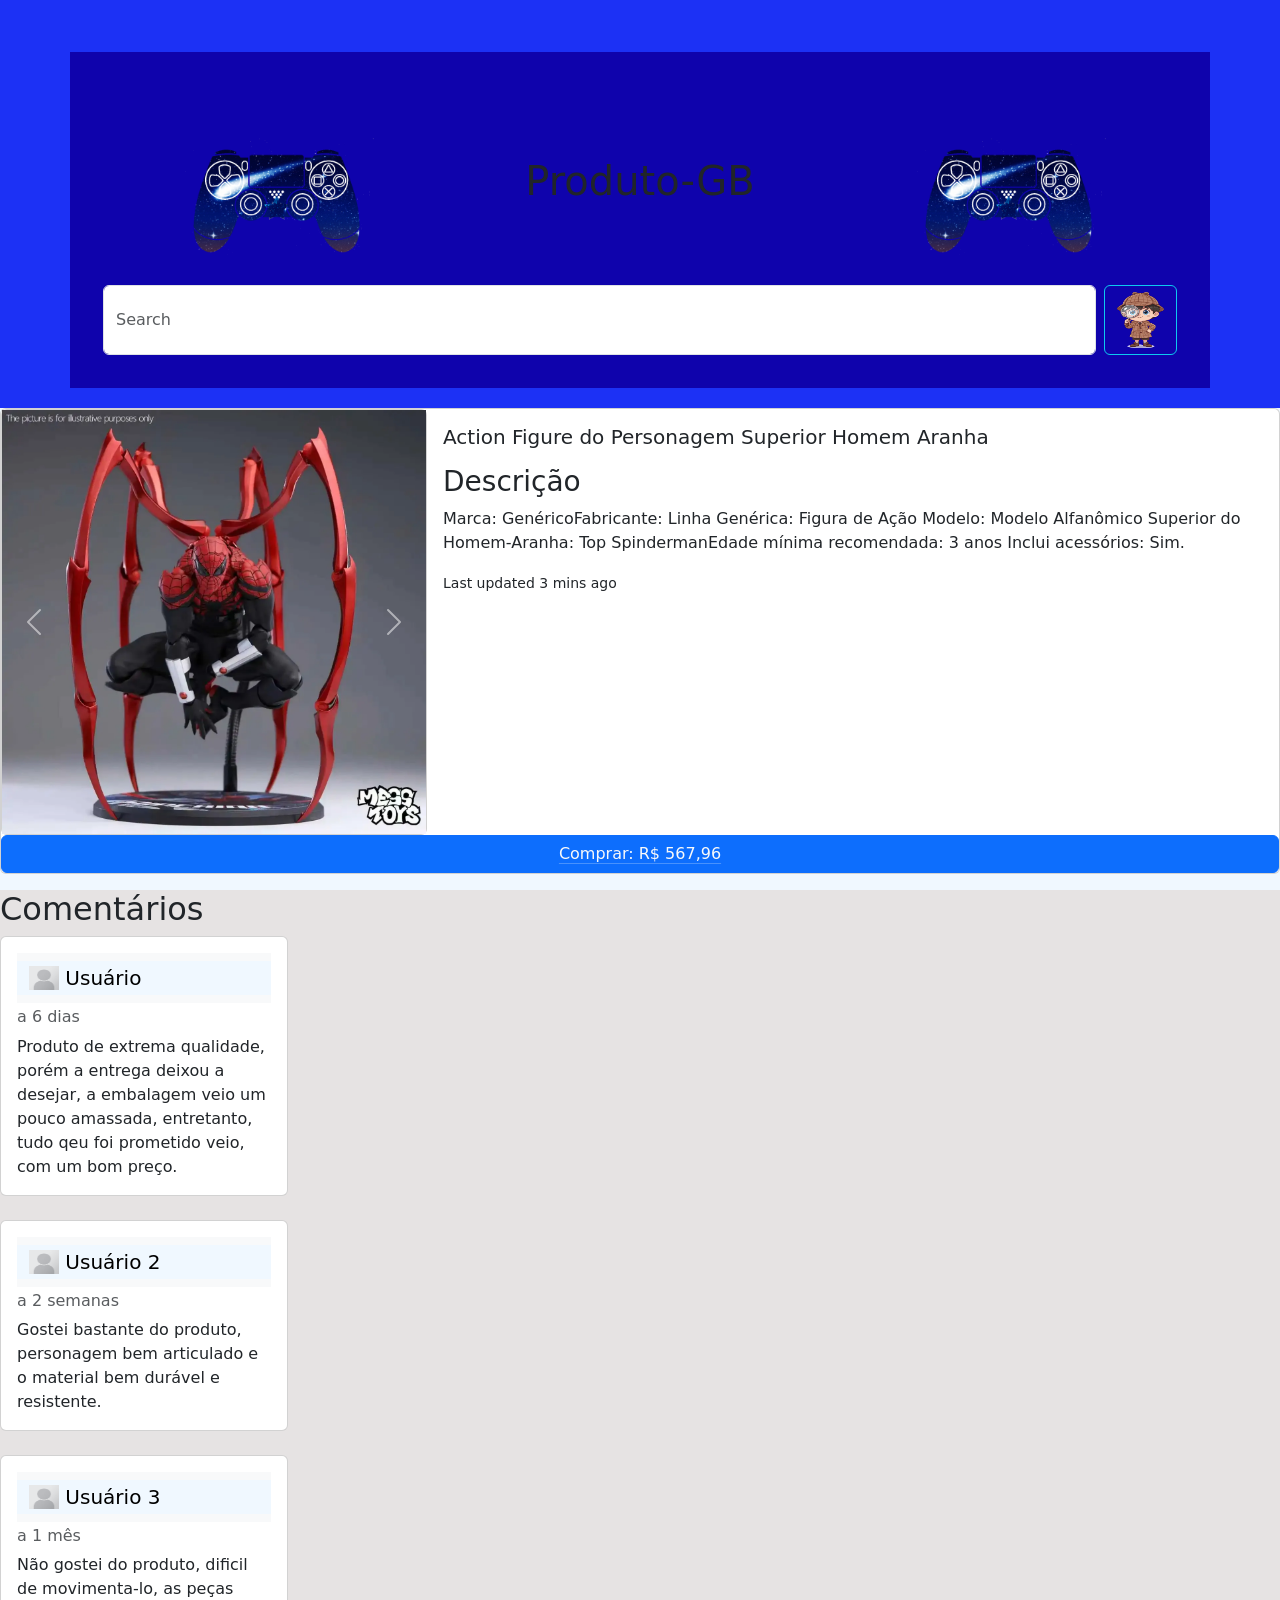
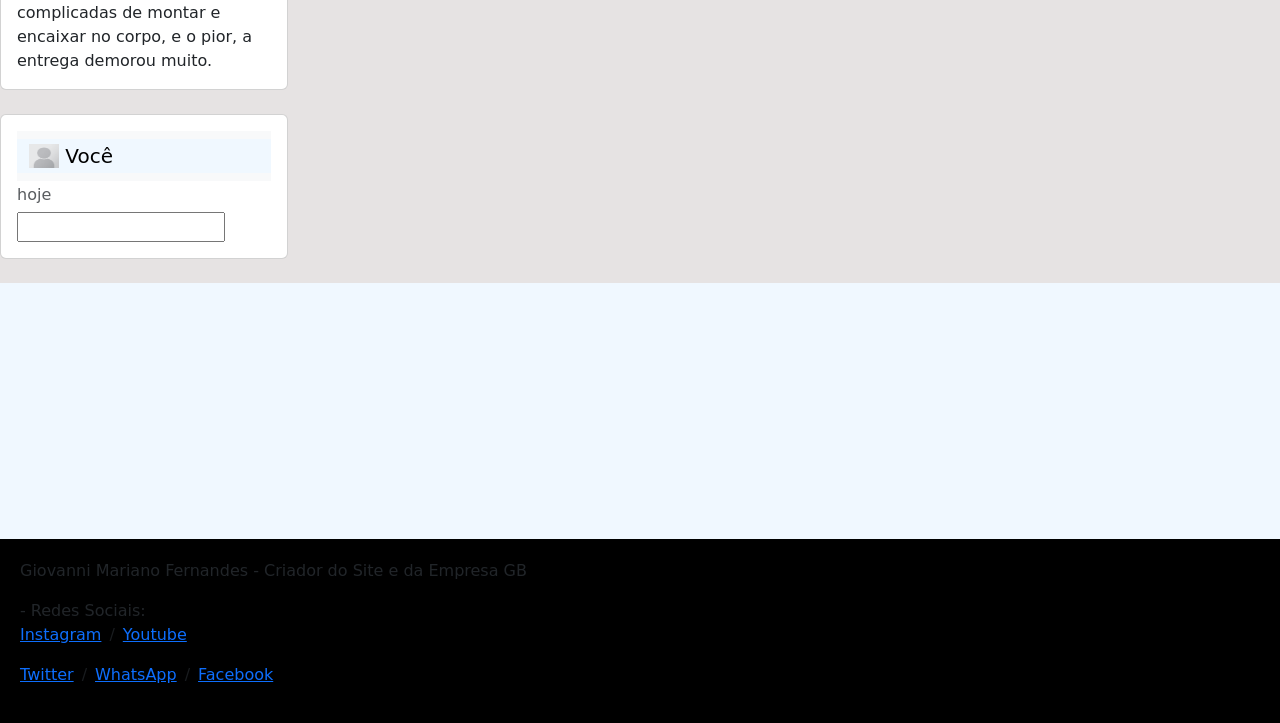
<file: compra-spiderman.html>
<!DOCTYPE html>
<html lang="pt-br">
<head>
    <meta charset="UTF-8">
    <meta name="viewport" content="width=device-width, initial-scale=1.0">
    <link rel="stylesheet" href="https://cdn.jsdelivr.net/npm/bootstrap@5.3.8/dist/css/bootstrap.min.css">
    <link rel="stylesheet" href="css/style.css">
    <script src="https://cdn.jsdelivr.net/npm/bootstrap@5.3.8/dist/js/bootstrap.bundle.min.js"></script>
    
    <title>Vendas-GB</title>
    
</head>
<body class="body-ficha-spiderman">
<header>


<div class="container text-center">
    <div class="row align-items-start">
    <div class="col">
      <img src="img/logo.png" alt="Logo" width="200" height="200">
    </div>
  <div class="col align-self-center">
     <h1>Produto-GB</h1>
  </div>
    <div class="col">
      <img src="img/logo.png" alt="Logo" width="200" height="200">
    </div>
  </div>

  <form class="d-flex" role="search">
    
      <input class="form-control me-2" type="search" placeholder="Search" aria-label="Search"/>
      <button class="btn btn-outline-info" type="submit"><img src="img/chibi-lupa.png" width="47px" height="56px"></button>
     
    </form>
</header>

<div class="card mb-3" style="max-width: 2000px;">
  <div class="row g-0">
    <div class="col-md-4">
      <div class="card" style="width: rem;">
  
        <div id="carouselExampleFade" class="carousel slide carousel-fade">
  <div class="carousel-inner">
    <div class="carousel-item active">
      <img src="img/action-figure.webp" class="d-block w-100" alt="...">
    </div>
    <div class="carousel-item">
      <img src="img/superior.webp" class="d-block w-100" alt="...">
    </div>
    <div class="carousel-item">
      <img src="img/superior2.jpg" height="410px" class="d-block w-100" alt="...">
    </div>
  </div>
  <button class="carousel-control-prev" type="button" data-bs-target="#carouselExampleFade" data-bs-slide="prev">
    <span class="carousel-control-prev-icon" aria-hidden="true"></span>
    <span class="visually-hidden">Previous</span>
  </button>
  <button class="carousel-control-next" type="button" data-bs-target="#carouselExampleFade" data-bs-slide="next">
    <span class="carousel-control-next-icon" aria-hidden="true"></span>
    <span class="visually-hidden">Next</span>
  </button>
</div>
</div>
    </div>

    <div class="col-md-8">
      <div class="card-body">
        <h5 class="card-title">Action Figure do Personagem Superior Homem Aranha</h5>
        <p class="card-text"><h3>Descrição</h3>Marca: GenéricoFabricante: Linha Genérica: Figura de Ação Modelo: Modelo Alfanômico Superior do Homem-Aranha: Top SpindermanEdade mínima recomendada: 3 anos Inclui acessórios: Sim.</p>
        <p class="card-text"><small class="text-body-primary">Last updated 3 mins ago</small></p>
        
      </div>
    </div>
  </div>
  <button type="button" class="btn btn-primary"><a href="ficha-spiderman.html" class="link-light link-offset-2 link-underline-opacity-25 link-underline-opacity-100-hover">Comprar: R$ 567,96</a></button>

</div>
</div>
</div>

</article>
</section>

<section>
  <h2>Comentários</h2>
  
<article>

<div class="card" style="width: 18rem;">
  <div class="card-body">
    <h5 class="card-title"><nav class="navbar bg-body-tertiary">
  <div class="container-fluid">
    <a class="navbar-brand">
      <img src="img/perfil.png" alt="Logo" width="30" height="24" class="d-inline-block align-text-top">
      Usuário
    </a>
  </div>
</nav></h5>
    <h6 class="card-subtitle mb-2 text-body-secondary">a 6 dias</h6>
    <p class="card-text">Produto de extrema qualidade, porém a entrega deixou a desejar, a embalagem veio um pouco amassada, entretanto, tudo qeu foi prometido veio, com um bom preço.</p>
  </div>
</div>
<br>
</article>
  
<article>

<div class="card" style="width: 18rem;">
  <div class="card-body">
    <h5 class="card-title"><nav class="navbar bg-body-tertiary">
  <div class="container-fluid">
    <a class="navbar-brand">
      <img src="img/perfil.png" alt="Logo" width="30" height="24" class="d-inline-block align-text-top">
      Usuário 2
    </a>
  </div>
</nav>
</h5>
    <h6 class="card-subtitle mb-2 text-body-secondary">a 2 semanas</h6>
    <p class="card-text">Gostei bastante do produto, personagem bem articulado e o material bem durável e resistente.</p>
    
  </div>
</div>
<br>
</article>
  
<article>

<div class="card" style="width: 18rem;">
  <div class="card-body">
    <h5 class="card-title"><nav class="navbar bg-body-tertiary">
  <div class="container-fluid">
    <a class="navbar-brand">
      <img src="img/perfil.png" alt="Logo" width="30" height="24" class="d-inline-block align-text-top">
      Usuário 3
    </a>
  </div>
</nav>
</h5>
    <h6 class="card-subtitle mb-2 text-body-secondary">a 1 mês</h6>
    <p class="card-text">Não gostei do produto, dificil de movimenta-lo, as peças complicadas de montar e encaixar no corpo, e o pior, a entrega demorou muito.</p>
    
  </div>
</div>
<br>
</article>
  
<article>

<div class="card" style="width: 18rem;">
  <div class="card-body">
    <h5 class="card-title"><nav class="navbar bg-body-tertiary">
  <div class="container-fluid">
    <a class="navbar-brand">
      <img src="img/perfil.png" alt="Logo" width="30" height="24" class="d-inline-block align-text-top">
      Você
    </a>
  </div>
</nav>
</h5>
    <h6 class="card-subtitle mb-2 text-body-secondary">hoje</h6>
    <p class="card-text">
    <input type="text">
    
  </div>
</div>
<br>
</article>
  
</article>
</section>

<footer> <p>Giovanni Mariano Fernandes - Criador do Site e da Empresa GB</p> - Redes Sociais: 

<nav aria-label="breadcrumb">
  <ol class="breadcrumb">
    <li class="breadcrumb-item"><a href="#">Instagram</a></li>
    <li class="breadcrumb-item"><a href="#">Youtube</a></li>
  </ol>
</nav>

<nav aria-label="breadcrumb">
  <ol class="breadcrumb">
    <li class="breadcrumb-item"><a href="#">Twitter</a></li>
    <li class="breadcrumb-item"><a href="#">WhatsApp</a></li>
    <li class="breadcrumb-item"><a href="#">Facebook</a></li>
  </ol>
</footer>


</body>
</html>
</file>
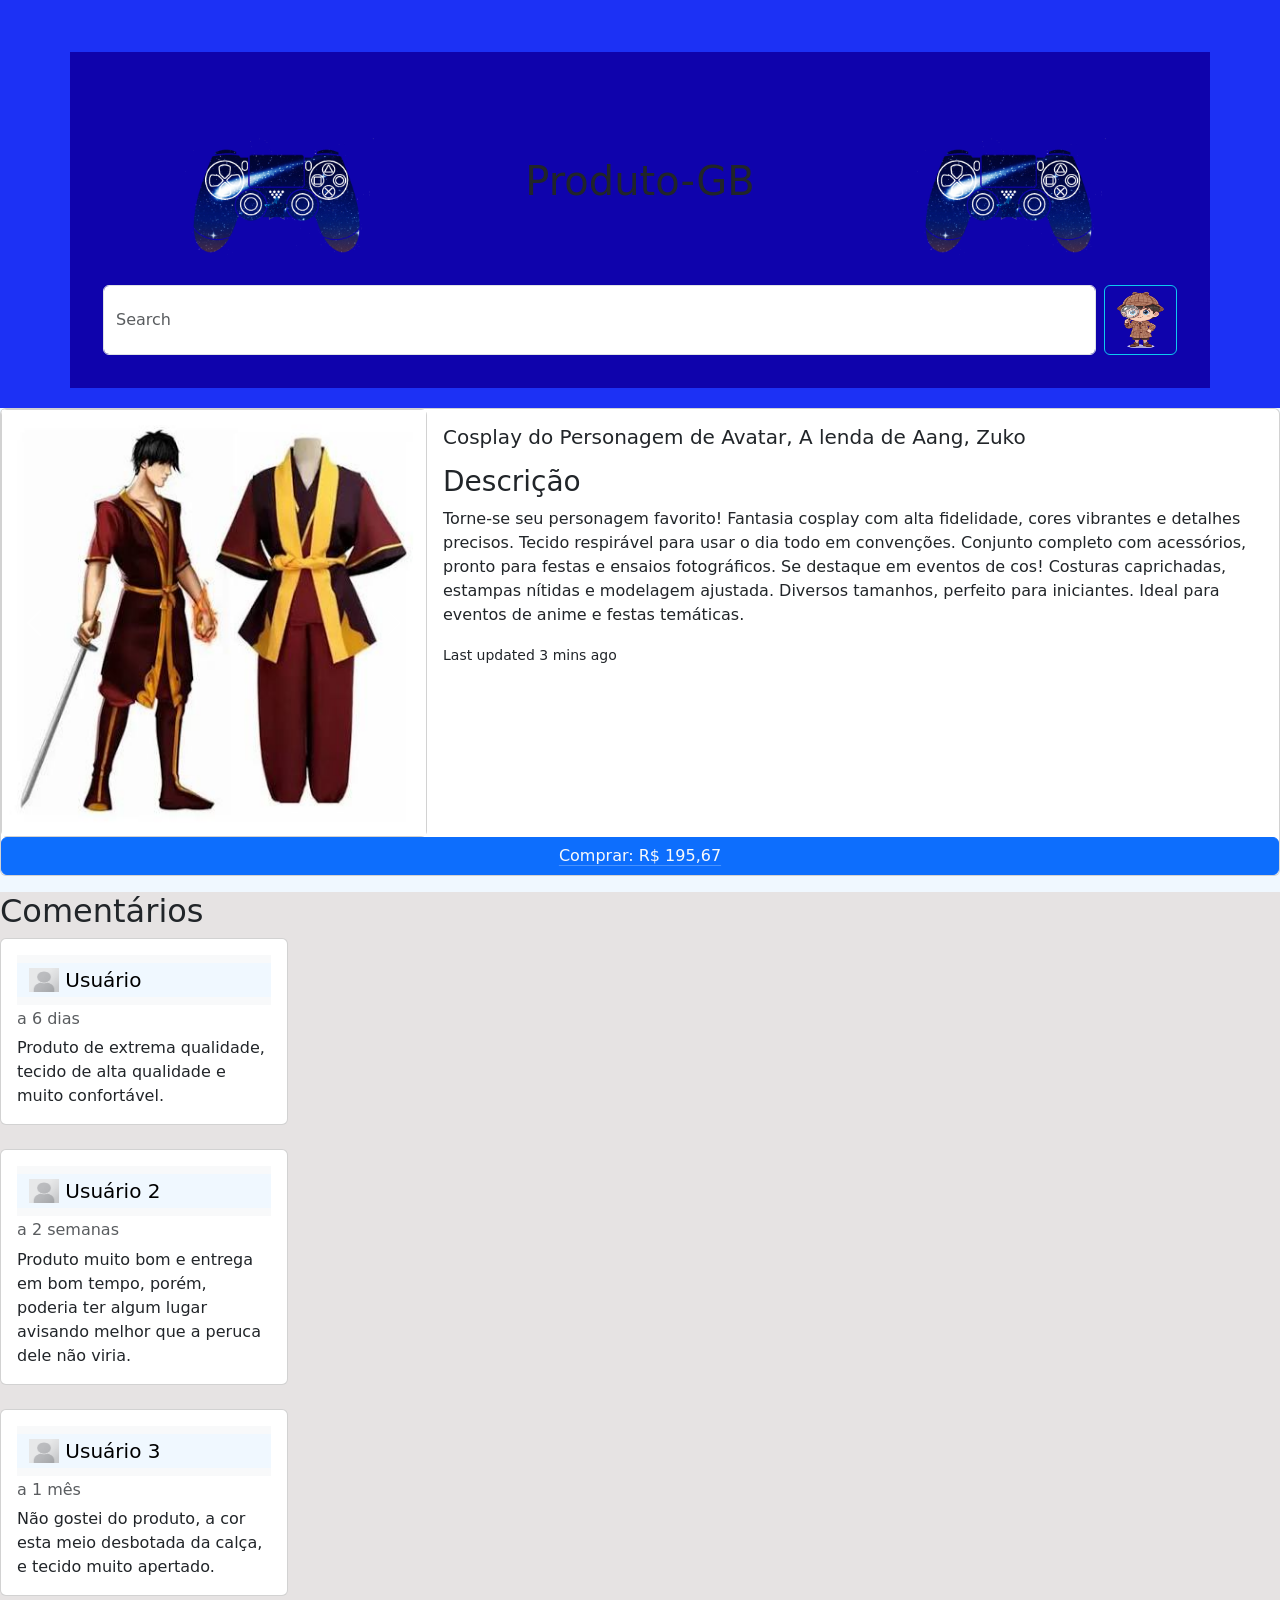
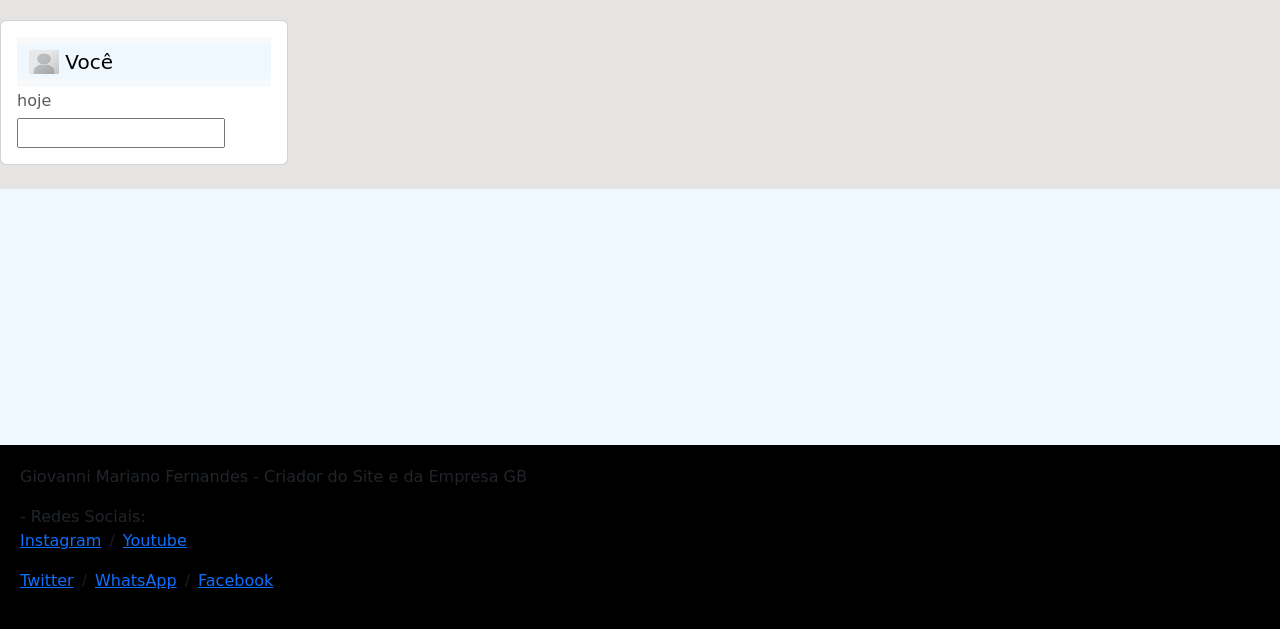
<file: compra-zuko.html>
<!DOCTYPE html>
<html lang="pt-br">
<head>
    <meta charset="UTF-8">
    <meta name="viewport" content="width=device-width, initial-scale=1.0">
    <link rel="stylesheet" href="https://cdn.jsdelivr.net/npm/bootstrap@5.3.8/dist/css/bootstrap.min.css">
    <link rel="stylesheet" href="css/style.css">
    <script src="https://cdn.jsdelivr.net/npm/bootstrap@5.3.8/dist/js/bootstrap.bundle.min.js"></script>
    
    <title>Vendas-GB</title>
    
</head>
<body class="body-compra-zuko">

  <header>

<div class="container text-center">
    <div class="row align-items-start">
    <div class="col">
      <img src="img/logo.png" alt="Logo" width="200" height="200">
    </div>
  <div class="col align-self-center">
     <h1>Produto-GB</h1>
  </div>
    <div class="col">
      <img src="img/logo.png" alt="Logo" width="200" height="200">
    </div>
  </div>

  <form class="d-flex" role="search">
    
      <input class="form-control me-2" type="search" placeholder="Search" aria-label="Search"/>
      <button class="btn btn-outline-info" type="submit"><img src="img/chibi-lupa.png" width="47px" height="56px"></button>
     
    </form>
</header>

<div class="card mb-3" style="max-width: 2000px;">
  <div class="row g-0">
    <div class="col-md-4">
      <div class="card" style="width: rem;">
  
        <div id="carouselExampleFade" class="carousel slide carousel-fade">
  <div class="carousel-inner">
    <div class="carousel-item active">
      <img src="img/zuko-cosplay.jpg" class="d-block w-100" alt="...">
    </div>
    <div class="carousel-item">
      <img src="img/cosplay-zuko2.webp" class="d-block w-100" alt="...">
    </div>
    <div class="carousel-item">
      <img src="img/cosplay-zuko3.webp" height="410px" class="d-block w-100" alt="...">
    </div>
  </div>
  <button class="carousel-control-prev" type="button" data-bs-target="#carouselExampleFade" data-bs-slide="prev">
    <span class="carousel-control-prev-icon" aria-hidden="true"></span>
    <span class="visually-hidden">Previous</span>
  </button>
  <button class="carousel-control-next" type="button" data-bs-target="#carouselExampleFade" data-bs-slide="next">
    <span class="carousel-control-next-icon" aria-hidden="true"></span>
    <span class="visually-hidden">Next</span>
  </button>
</div>
</div>
    </div>

    <div class="col-md-8">
      <div class="card-body">
        <h5 class="card-title">Cosplay do Personagem de Avatar, A lenda de Aang, Zuko</h5>
        <p class="card-text"><h3>Descrição</h3>Torne-se seu personagem favorito! Fantasia cosplay com alta fidelidade, cores vibrantes e detalhes precisos. Tecido respirável para usar o dia todo em convenções. Conjunto completo com acessórios, pronto para festas e ensaios fotográficos.
Se destaque em eventos de cos! Costuras caprichadas, estampas nítidas e modelagem ajustada. Diversos tamanhos, perfeito para iniciantes. Ideal para eventos de anime e festas temáticas.

</p>
        <p class="card-text"><small class="text-body-primary">Last updated 3 mins ago</small></p>
        
      </div>
    </div>
  </div>
  <button type="button" class="btn btn-primary"><a href="ficha-zuko.html" class="link-light link-offset-2 link-underline-opacity-25 link-underline-opacity-100-hover">Comprar: R$ 195,67</a></button>

</div>
</div>
</div>

</article>
</section>

<section>
  <h2>Comentários</h2>
  
<article>

<div class="card" style="width: 18rem;">
  <div class="card-body">
    <h5 class="card-title"><nav class="navbar bg-body-tertiary">
  <div class="container-fluid">
    <a class="navbar-brand">
      <img src="img/perfil.png" alt="Logo" width="30" height="24" class="d-inline-block align-text-top">
      Usuário
    </a>
  </div>
</nav></h5>
    <h6 class="card-subtitle mb-2 text-body-secondary">a 6 dias</h6>
    <p class="card-text">Produto de extrema qualidade, tecido de alta qualidade e muito confortável.</p>
  </div>
</div>
<br>
</article>
  
<article>

<div class="card" style="width: 18rem;">
  <div class="card-body">
    <h5 class="card-title"><nav class="navbar bg-body-tertiary">
  <div class="container-fluid">
    <a class="navbar-brand">
      <img src="img/perfil.png" alt="Logo" width="30" height="24" class="d-inline-block align-text-top">
      Usuário 2
    </a>
  </div>
</nav>
</h5>
    <h6 class="card-subtitle mb-2 text-body-secondary">a 2 semanas</h6>
    <p class="card-text">Produto muito bom e entrega em bom tempo, porém, poderia ter algum lugar avisando melhor que a peruca dele não viria.</p>
    
  </div>
</div>
<br>
</article>
  
<article>

<div class="card" style="width: 18rem;">
  <div class="card-body">
    <h5 class="card-title"><nav class="navbar bg-body-tertiary">
  <div class="container-fluid">
    <a class="navbar-brand">
      <img src="img/perfil.png" alt="Logo" width="30" height="24" class="d-inline-block align-text-top">
      Usuário 3
    </a>
  </div>
</nav>
</h5>
    <h6 class="card-subtitle mb-2 text-body-secondary">a 1 mês</h6>
    <p class="card-text">Não gostei do produto, a cor esta meio desbotada da calça, e tecido muito apertado.</p>
    
  </div>
</div>
<br>
</article>
  
<article>

<div class="card" style="width: 18rem;">
  <div class="card-body">
    <h5 class="card-title"><nav class="navbar bg-body-tertiary">
  <div class="container-fluid">
    <a class="navbar-brand">
      <img src="img/perfil.png" alt="Logo" width="30" height="24" class="d-inline-block align-text-top">
      Você
    </a>
  </div>
</nav>
</h5>
    <h6 class="card-subtitle mb-2 text-body-secondary">hoje</h6>
    <p class="card-text">
    <input type="text">
    
  </div>
</div>
<br>
</article>
  
</article>
</section>

<footer> <p>Giovanni Mariano Fernandes - Criador do Site e da Empresa GB</p> - Redes Sociais: 

<nav aria-label="breadcrumb">
  <ol class="breadcrumb">
    <li class="breadcrumb-item"><a href="#">Instagram</a></li>
    <li class="breadcrumb-item"><a href="#">Youtube</a></li>
  </ol>
</nav>

<nav aria-label="breadcrumb">
  <ol class="breadcrumb">
    <li class="breadcrumb-item"><a href="#">Twitter</a></li>
    <li class="breadcrumb-item"><a href="#">WhatsApp</a></li>
    <li class="breadcrumb-item"><a href="#">Facebook</a></li>
  </ol>
</footer>


</body>
</html>
</file>
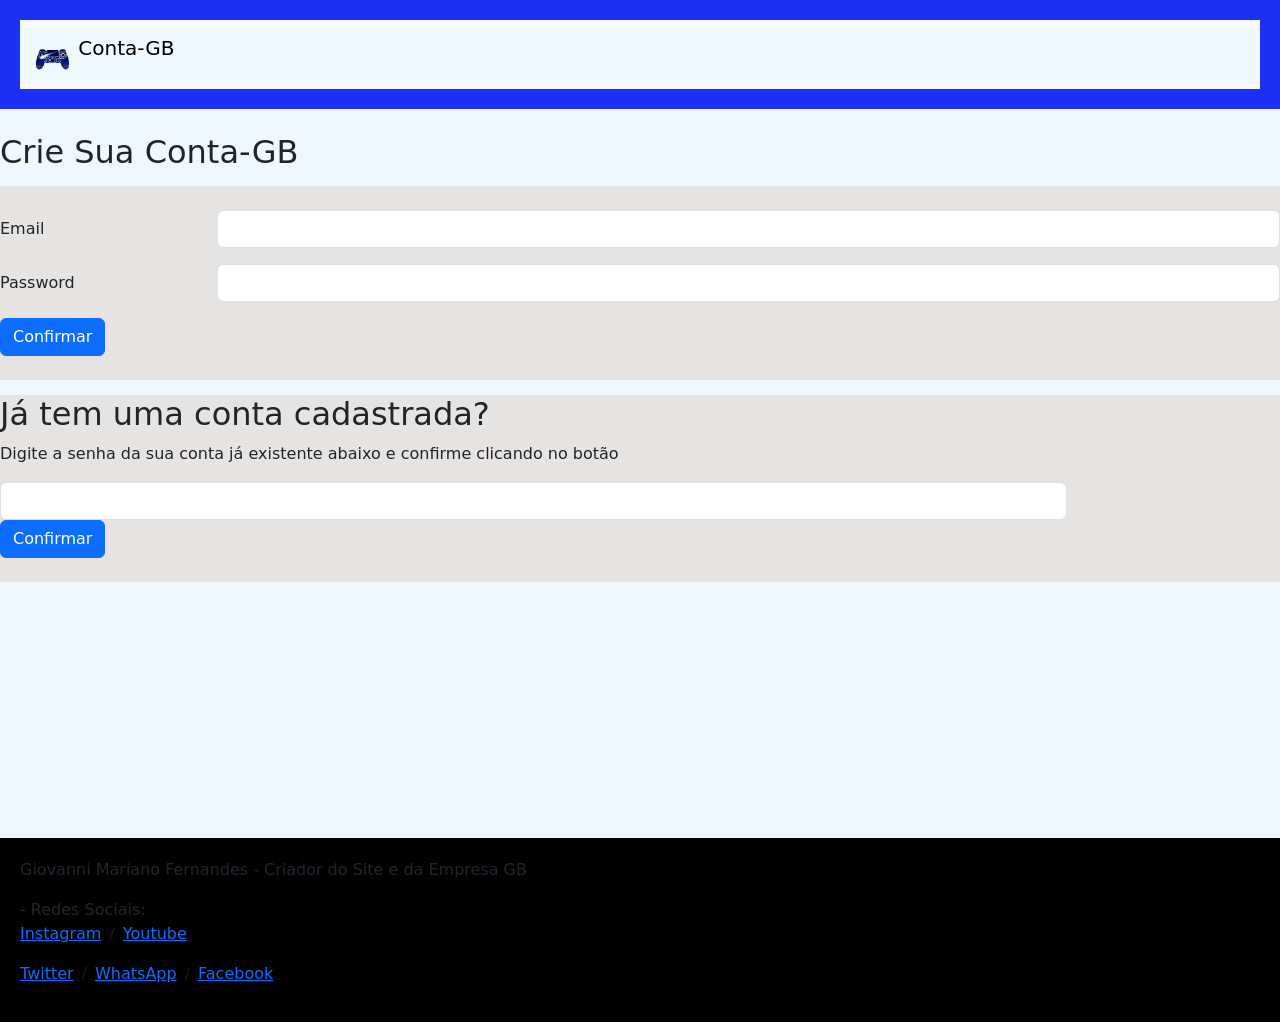
<file: conta.html>
<!DOCTYPE html>
<html lang="pt-br">
<head>
    <meta charset="UTF-8">
    <meta name="viewport" content="width=device-width, initial-scale=1.0">
    <link rel="stylesheet" href="https://cdn.jsdelivr.net/npm/bootstrap@5.3.8/dist/css/bootstrap.min.css">
    <link rel="stylesheet" href="css/style.css">
    <script src="https://cdn.jsdelivr.net/npm/bootstrap@5.3.8/dist/js/bootstrap.bundle.min.js"></script>
    
    <title>GB-Stars</title>
    
</head>
<body class="body-conta">
  <header >
<nav class="navbar bg-body-tertiary">
  <div class="container-fluid">
    <a class="navbar-brand" href="#">
      <img src="img/logo.png" alt="Logo" width="40" height="40" class="d-inline-block align-text-top">
      Conta-GB
    </a>
  </div>
</nav>
</header>
<br>
<h2>Crie Sua Conta-GB</h2>
<section>

<br>
<div class="mb-3 row">
  <label for="staticEmail" class="col-sm-2 col-form-label">Email</label>
  <div class="col-sm-10">
    <input type="email" class="form-control" id="inputPassword">
  </div>
</div>
<div class="mb-3 row">
  <label for="inputPassword" class="col-sm-2 col-form-label">Password</label>
  <div class="col-sm-10">
    <input type="password" class="form-control" id="inputPassword">
  </div>
</div>
<a class="btn btn-primary" href="index.html" role="button">Confirmar</a>
<br>
<br>
</section>

<section>
<h2>Já tem uma conta cadastrada?</h2>
<p>Digite a senha da sua conta já existente abaixo e confirme clicando no botão</p>

  <div class="col-sm-10">
    <input type="password" class="form-control" id="inputPassword">
  </div>
<a class="btn btn-primary" href="index.html" role="button">Confirmar</a>
<br>
<br>

</section>


<footer> <p>Giovanni Mariano Fernandes - Criador do Site e da Empresa GB</p> - Redes Sociais: 

<nav aria-label="breadcrumb">
  <ol class="breadcrumb">
    <li class="breadcrumb-item"><a href="#">Instagram</a></li>
    <li class="breadcrumb-item"><a href="#">Youtube</a></li>
  </ol>
</nav>

<nav aria-label="breadcrumb">
  <ol class="breadcrumb">
    <li class="breadcrumb-item"><a href="#">Twitter</a></li>
    <li class="breadcrumb-item"><a href="#">WhatsApp</a></li>
    <li class="breadcrumb-item"><a href="#">Facebook</a></li>
  </ol>
</footer>

</body>
</html>
</file>
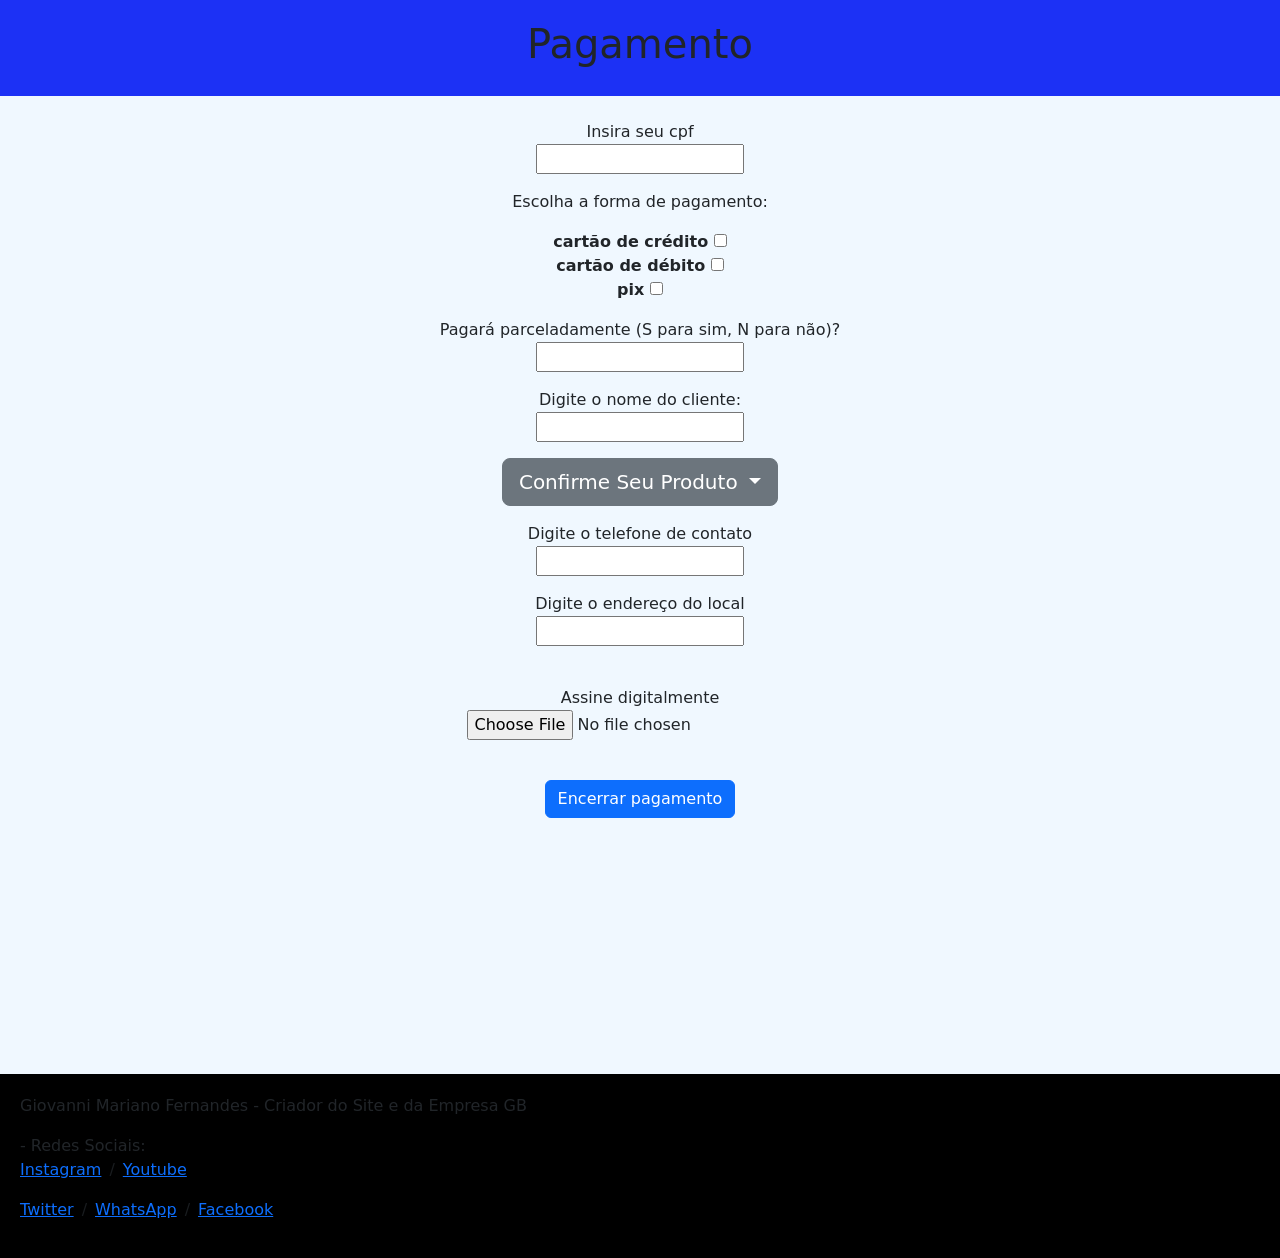
<file: ficha-foice.html>
<!DOCTYPE html>
<html lang="pt-br">
<head>
    <meta charset="UTF-8">
    <meta name="viewport" content="width=device-width, initial-scale=1.0">
    <link rel="stylesheet" href="https://cdn.jsdelivr.net/npm/bootstrap@5.3.8/dist/css/bootstrap.min.css">
    <link rel="stylesheet" href="css/style.css">
    <script src="https://cdn.jsdelivr.net/npm/bootstrap@5.3.8/dist/js/bootstrap.bundle.min.js"></script>
    <title>Ficha</title>
</head>
<body class="body-ficha-foice">
    <main>
        <header>
            <h1>Pagamento</h1>
        </header>
<br>
    <p><label>Insira seu cpf</label> <br>
    <input type="text"> </p>

    <p><label> Escolha a forma de pagamento: </label><br>
        <dl>
            <dt>cartão de crédito <input type="checkbox"></dt>
            <dt>cartão de débito <input type="checkbox"></dt>
            <dt>pix <input type="checkbox"></dt>    
        </dl>
    </p>
    <p><label>Pagará parceladamente (S para sim, N para não)?</label><br>
    <input type="text"></p>
    
    <p><label>Digite o nome do cliente:</label><br>
        <input type="text">
</p>

<p><div class="btn-group">
  <button class="btn btn-secondary btn-lg dropdown-toggle" type="button" data-bs-toggle="dropdown" aria-expanded="false">
Confirme Seu Produto
  </button>
  <ul class="dropdown-menu">
    <nav class="navbar bg-body-tertiary">
  <div class="container-fluid">
    <a class="navbar-brand" href="#">
      <li>
        <ul>
            <img src="img/foice-gyutaro.webp" alt="Logo" width="30" height="24" class="d-inline-block align-text-top">
          foice-gyutaro
        </ul>
        <ul>
            Quantidade: 1
        </ul>
        <ul>
            Preço: R$ 83,00
        </ul>
        <ul>
            loja: GB-Stars
        </ul>

      </li>
    </a>
  </div>
</nav>
  </ul>
</div>
</p>

<p><label>Digite o telefone de contato</label><br>
<input type="tel"> </p>

<p><label>Digite o endereço do local</label><br>
<input type="address"> </p>
<br>
<p><label>Assine digitalmente</label> <br>
    <input type="file"> </p>
    <br>
</main>

<div class="button">
<a class="btn btn-primary" href="aprovamento.html" role="button">Encerrar pagamento</a>
</div>

<footer> <p>Giovanni Mariano Fernandes - Criador do Site e da Empresa GB</p> - Redes Sociais: 

<nav aria-label="breadcrumb">
  <ol class="breadcrumb">
    <li class="breadcrumb-item"><a href="#">Instagram</a></li>
    <li class="breadcrumb-item"><a href="#">Youtube</a></li>
  </ol>
</nav>

<nav aria-label="breadcrumb">
  <ol class="breadcrumb">
    <li class="breadcrumb-item"><a href="#">Twitter</a></li>
    <li class="breadcrumb-item"><a href="#">WhatsApp</a></li>
    <li class="breadcrumb-item"><a href="#">Facebook</a></li>
  </ol></footer>

</body>
</html>
</file>
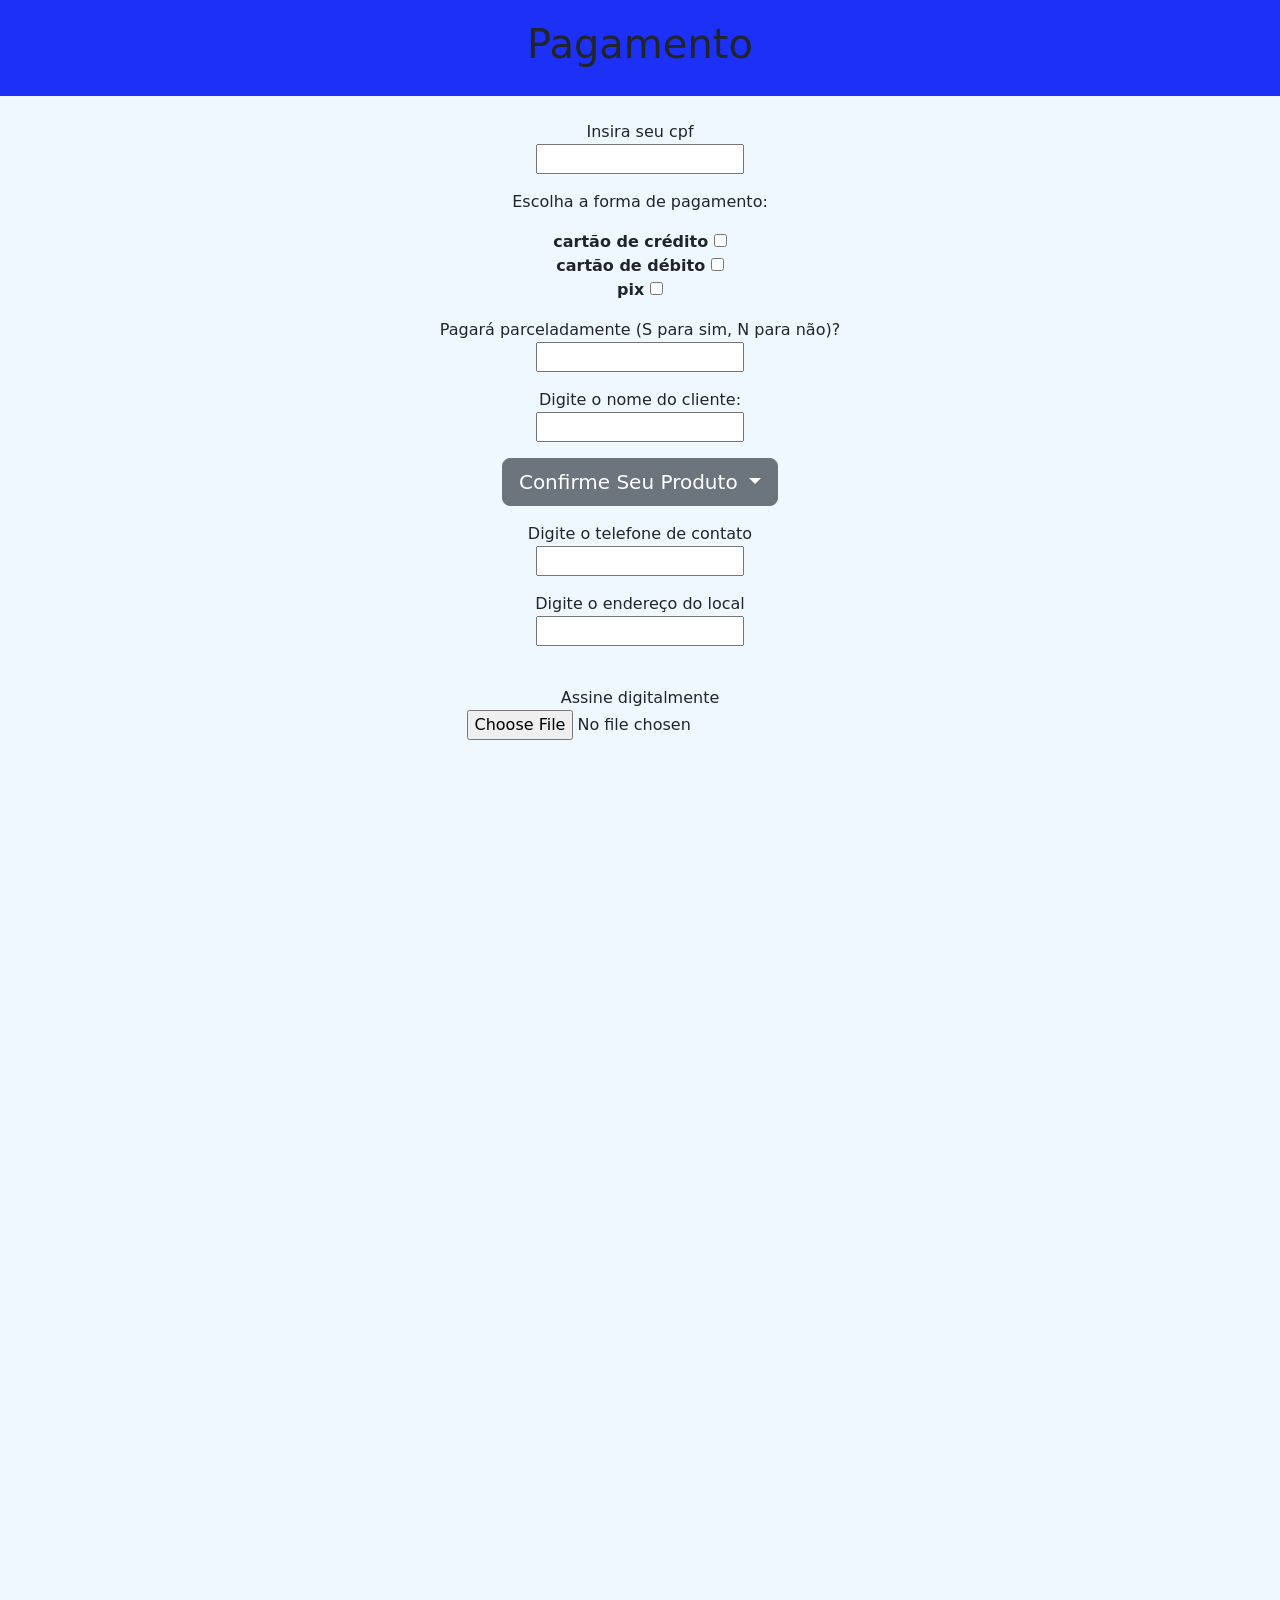
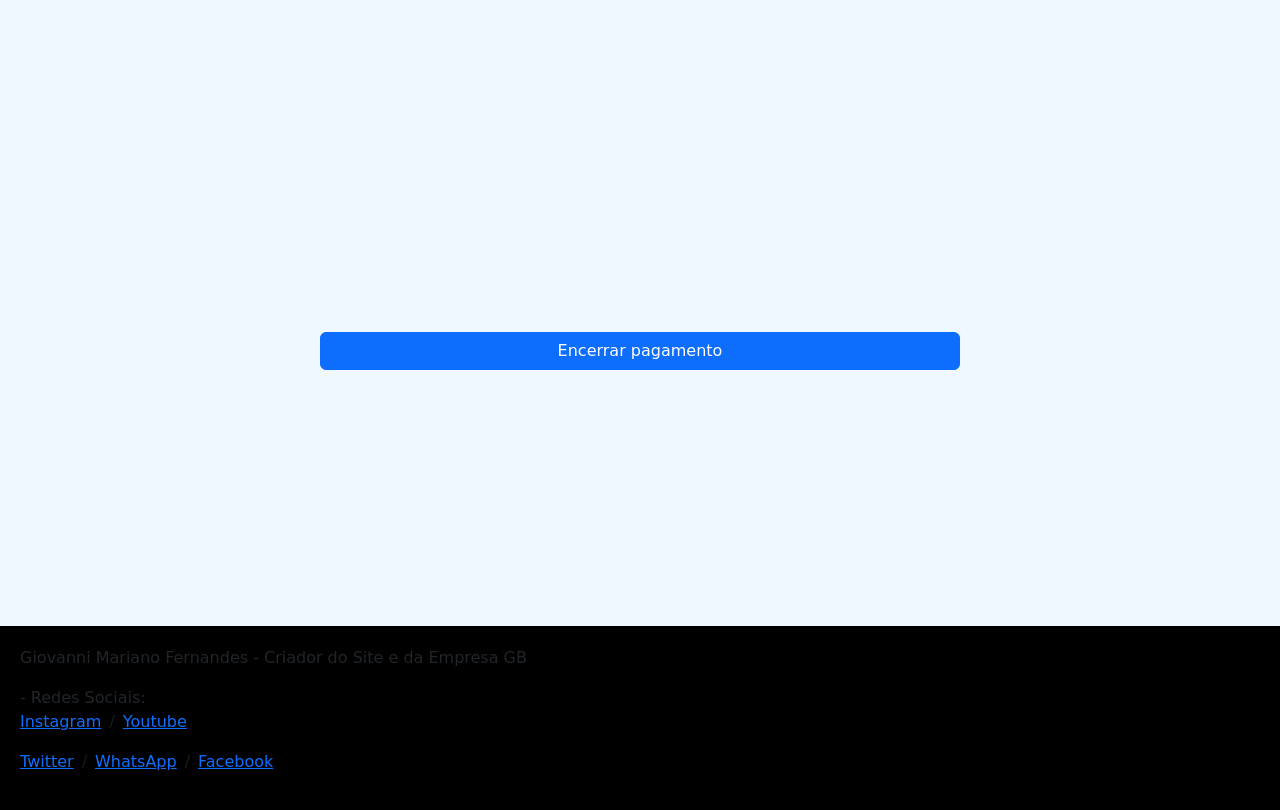
<file: ficha-nintendo.html>
<!DOCTYPE html>
<html lang="pt-br">
<head>
    <meta charset="UTF-8">
    <meta name="viewport" content="width=device-width, initial-scale=1.0">
    <link rel="stylesheet" href="https://cdn.jsdelivr.net/npm/bootstrap@5.3.8/dist/css/bootstrap.min.css">
    <link rel="stylesheet" href="css/style.css">
    <script src="https://cdn.jsdelivr.net/npm/bootstrap@5.3.8/dist/js/bootstrap.bundle.min.js"></script>
    <title>Ficha</title>
</head>
<body class="body-ficha-nintendo">
    <main>
        <header>
            <h1>Pagamento</h1>
        </header>
<br>
    <p><label>Insira seu cpf</label> <br>
    <input type="text"> </p>

    <p><label> Escolha a forma de pagamento: </label><br>
        <dl>
            <dt>cartão de crédito <input type="checkbox"></dt>
            <dt>cartão de débito <input type="checkbox"></dt>
            <dt>pix <input type="checkbox"></dt>    
        </dl>
    </p>
    <p><label>Pagará parceladamente (S para sim, N para não)?</label><br>
    <input type="text"></p>
    
    <p><label>Digite o nome do cliente:</label><br>
        <input type="text">
</p>

<p><div class="btn-group">
  <button class="btn btn-secondary btn-lg dropdown-toggle" type="button" data-bs-toggle="dropdown" aria-expanded="false">
Confirme Seu Produto
  </button>
  <ul class="dropdown-menu">
    <nav class="navbar bg-body-tertiary">
  <div class="container-fluid">
    <a class="navbar-brand" href="#">
      <li>
        <ul>
            <img src="img/nintendo.jpg" alt="Logo" width="30" height="24" class="d-inline-block align-text-top">
          Console Nintendo Switch New Battery Model Neon Blue e Neon Red.
        </ul>
        <ul>
            Qunatidade: 1
        </ul>
        <ul>
            Preço: R$ 2.606,40
        </ul>
        <ul>
            loja: GB-Stars
        </ul>

      </li>
    </a>
  </div>
</nav>
  </ul>
</div>
</p>

<p><label>Digite o telefone de contato</label><br>
<input type="tel"> </p>

<p><label>Digite o endereço do local</label><br>
<input type="address"> </p>
<br>
<p><label>Assine digitalmente</label> <br>
    <input type="file"> </p>
    <br>
</main>

<div class="d-grid gap-2 col-6 mx-auto">
<a class="btn btn-primary" href="aprovamento.html" role="button">Encerrar pagamento</a>
</div>
<footer> <p>Giovanni Mariano Fernandes - Criador do Site e da Empresa GB</p> - Redes Sociais: 

<nav aria-label="breadcrumb">
  <ol class="breadcrumb">
    <li class="breadcrumb-item"><a href="#">Instagram</a></li>
    <li class="breadcrumb-item"><a href="#">Youtube</a></li>
  </ol>
</nav>

<nav aria-label="breadcrumb">
  <ol class="breadcrumb">
    <li class="breadcrumb-item"><a href="#">Twitter</a></li>
    <li class="breadcrumb-item"><a href="#">WhatsApp</a></li>
    <li class="breadcrumb-item"><a href="#">Facebook</a></li>
  </ol></footer>

</body>
</html>
</file>
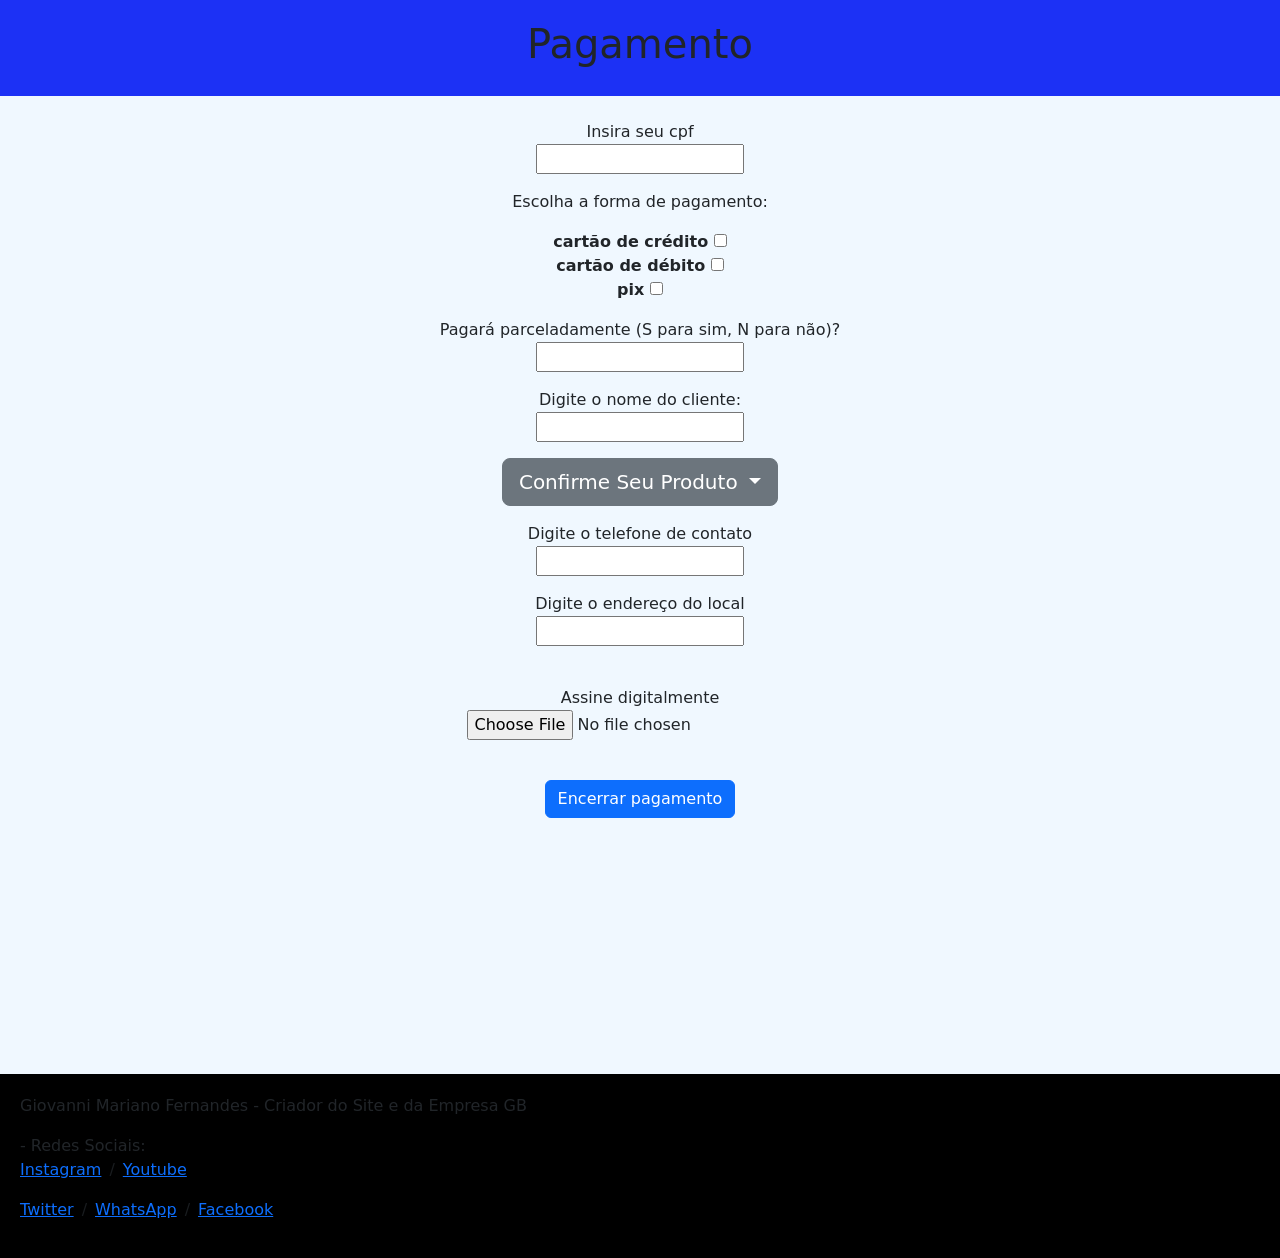
<file: ficha-spiderman.html>
<!DOCTYPE html>
<html lang="pt-br">
<head>
    <meta charset="UTF-8">
    <meta name="viewport" content="width=device-width, initial-scale=1.0">
    <link rel="stylesheet" href="https://cdn.jsdelivr.net/npm/bootstrap@5.3.8/dist/css/bootstrap.min.css">
    <link rel="stylesheet" href="css/style.css">
    <script src="https://cdn.jsdelivr.net/npm/bootstrap@5.3.8/dist/js/bootstrap.bundle.min.js"></script>
    <title>Ficha</title>
</head>
<body class="body-ficha-spiderman">
    <main>
        <header>
            <h1>Pagamento</h1>
        </header>
<br>
    <p><label>Insira seu cpf</label> <br>
    <input type="text"> </p>

    <p><label> Escolha a forma de pagamento: </label><br>
        <dl>
            <dt>cartão de crédito <input type="checkbox"></dt>
            <dt>cartão de débito <input type="checkbox"></dt>
            <dt>pix <input type="checkbox"></dt>    
        </dl>
    </p>
    <p><label>Pagará parceladamente (S para sim, N para não)?</label><br>
    <input type="text"></p>
    
    <p><label>Digite o nome do cliente:</label><br>
        <input type="text">
</p>

<p><div class="btn-group">
  <button class="btn btn-secondary btn-lg dropdown-toggle" type="button" data-bs-toggle="dropdown" aria-expanded="false">
Confirme Seu Produto
  </button>
  <ul class="dropdown-menu">
    <nav class="navbar bg-body-tertiary">
  <div class="container-fluid">
    <a class="navbar-brand" href="#">
      <li>
        <ul>
            <img src="img/action-figure.webp" alt="Logo" width="30" height="24" class="d-inline-block align-text-top">
          Superior Homem Aranha
        </ul>
        <ul>
            Quantidade: 1
        </ul>
        <ul>
            Preço: R$ 567,96
        </ul>
        <ul>
            loja: GB-Stars
        </ul>

      </li>
    </a>
  </div>
</nav>
  </ul>
</div>
</p>

<p><label>Digite o telefone de contato</label><br>
<input type="tel"> </p>

<p><label>Digite o endereço do local</label><br>
<input type="address"> </p>
<br>
<p><label>Assine digitalmente</label> <br>
    <input type="file"> </p>
    <br>
</main>
<div class="button">
<a class="btn btn-primary" href="aprovamento.html" role="button">Encerrar pagamento</a>
</div>

<footer> <p>Giovanni Mariano Fernandes - Criador do Site e da Empresa GB</p> - Redes Sociais: 

<nav aria-label="breadcrumb">
  <ol class="breadcrumb">
    <li class="breadcrumb-item"><a href="#">Instagram</a></li>
    <li class="breadcrumb-item"><a href="#">Youtube</a></li>
  </ol>
</nav>

<nav aria-label="breadcrumb">
  <ol class="breadcrumb">
    <li class="breadcrumb-item"><a href="#">Twitter</a></li>
    <li class="breadcrumb-item"><a href="#">WhatsApp</a></li>
    <li class="breadcrumb-item"><a href="#">Facebook</a></li>
    
  </ol>

</footer>

</body>
</html>
</file>
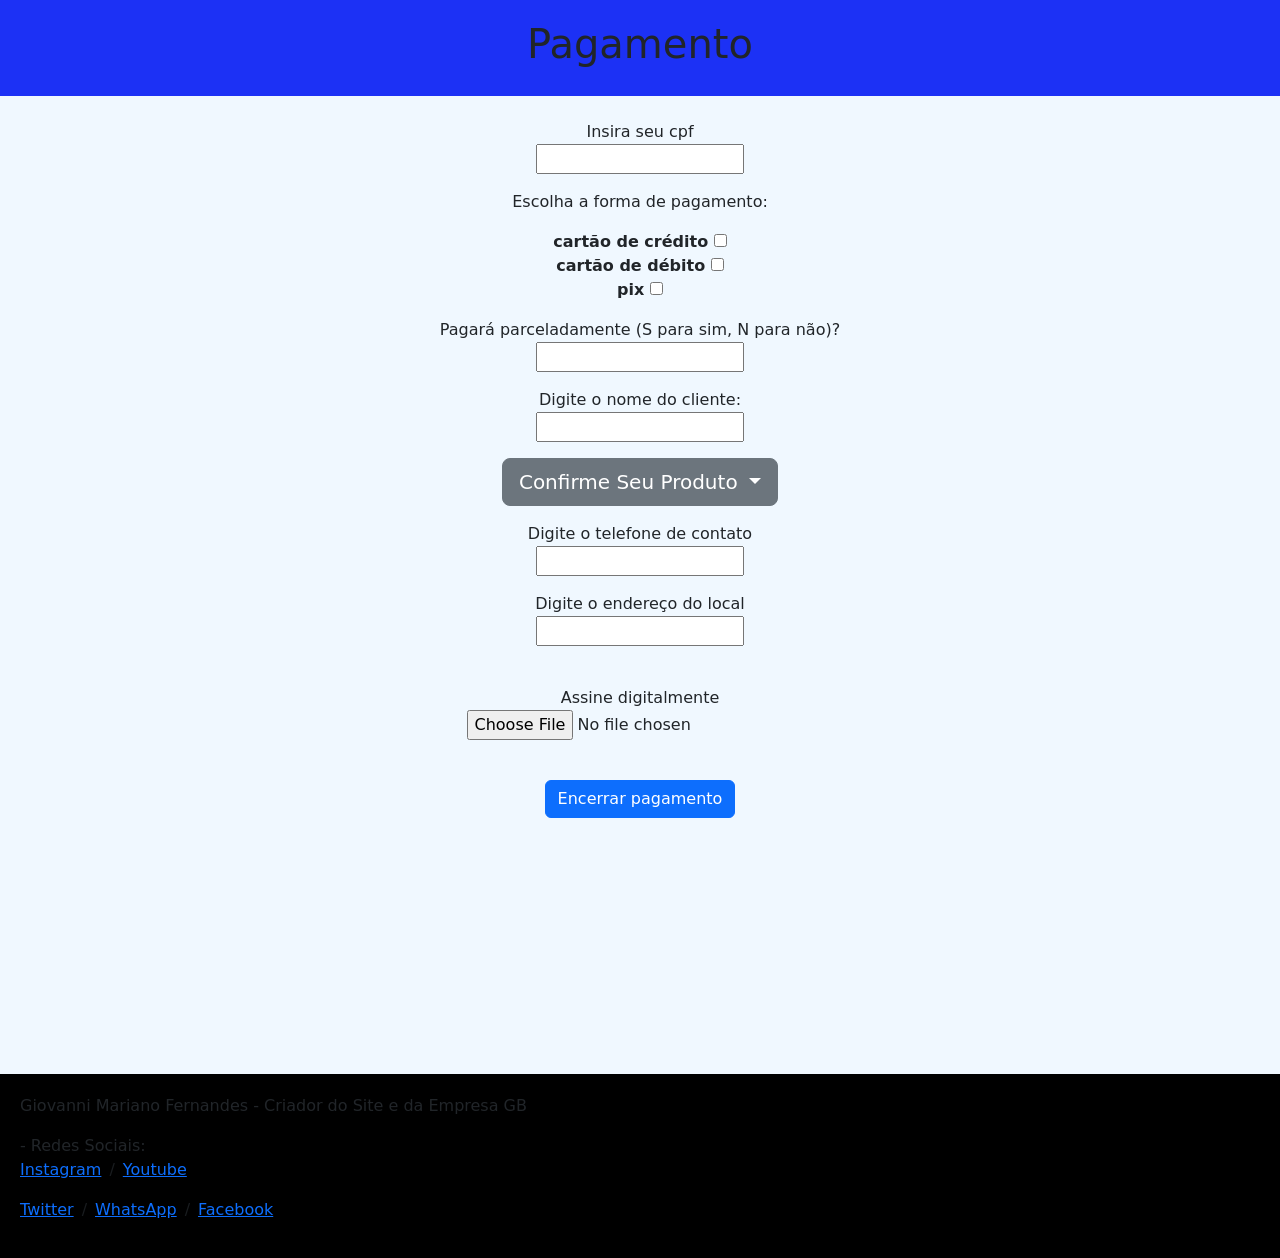
<file: ficha-zuko.html>
<!DOCTYPE html>
<html lang="pt-br">
<head>
    <meta charset="UTF-8">
    <meta name="viewport" content="width=device-width, initial-scale=1.0">
    <link rel="stylesheet" href="https://cdn.jsdelivr.net/npm/bootstrap@5.3.8/dist/css/bootstrap.min.css">
    <link rel="stylesheet" href="css/style.css">
    <script src="https://cdn.jsdelivr.net/npm/bootstrap@5.3.8/dist/js/bootstrap.bundle.min.js"></script>
    <title>Ficha</title>
</head>
<body class="body-ficha-zuko">
    <main>
        <header>
            <h1>Pagamento</h1>
        </header>
<br>
    <p><label>Insira seu cpf</label> <br>
    <input type="text"> </p>

    <p><label> Escolha a forma de pagamento: </label><br>
        <dl>
            <dt>cartão de crédito <input type="checkbox"></dt>
            <dt>cartão de débito <input type="checkbox"></dt>
            <dt>pix <input type="checkbox"></dt>    
        </dl>
    </p>
    <p><label>Pagará parceladamente (S para sim, N para não)?</label><br>
    <input type="text"></p>
    
    <p><label>Digite o nome do cliente:</label><br>
        <input type="text">
</p>

<p><div class="btn-group">
  <button class="btn btn-secondary btn-lg dropdown-toggle" type="button" data-bs-toggle="dropdown" aria-expanded="false">
Confirme Seu Produto
  </button>
  <ul class="dropdown-menu">
    <nav class="navbar bg-body-tertiary">
  <div class="container-fluid">
    <a class="navbar-brand" href="#">
      <li>
        <ul>
            <img src="img/foice-gyutaro.webp" alt="Logo" width="30" height="24" class="d-inline-block align-text-top">
          Cosplay Zuko
        </ul>
        <ul>
            Qunatidade: 1
        </ul>
        <ul>
            Preço: R$ 195,67
        </ul>
        <ul>
            loja: GB-Stars
        </ul>

      </li>
    </a>
  </div>
</nav>
  </ul>
</div>
</p>

<p><label>Digite o telefone de contato</label><br>
<input type="tel"> </p>

<p><label>Digite o endereço do local</label><br>
<input type="address"> </p>
<br>
<p><label>Assine digitalmente</label> <br>
    <input type="file"> </p>
    <br>
</main>

<div class="button">
<a class="btn btn-primary" href="aprovamento.html" role="button">Encerrar pagamento</a>
</div>

<footer> <p>Giovanni Mariano Fernandes - Criador do Site e da Empresa GB</p> - Redes Sociais: 

<nav aria-label="breadcrumb">
  <ol class="breadcrumb">
    <li class="breadcrumb-item"><a href="#">Instagram</a></li>
    <li class="breadcrumb-item"><a href="#">Youtube</a></li>
  </ol>
</nav>

<nav aria-label="breadcrumb">
  <ol class="breadcrumb">
    <li class="breadcrumb-item"><a href="#">Twitter</a></li>
    <li class="breadcrumb-item"><a href="#">WhatsApp</a></li>
    <li class="breadcrumb-item"><a href="#">Facebook</a></li>
  </ol></footer>

</body>
</html>
</file>
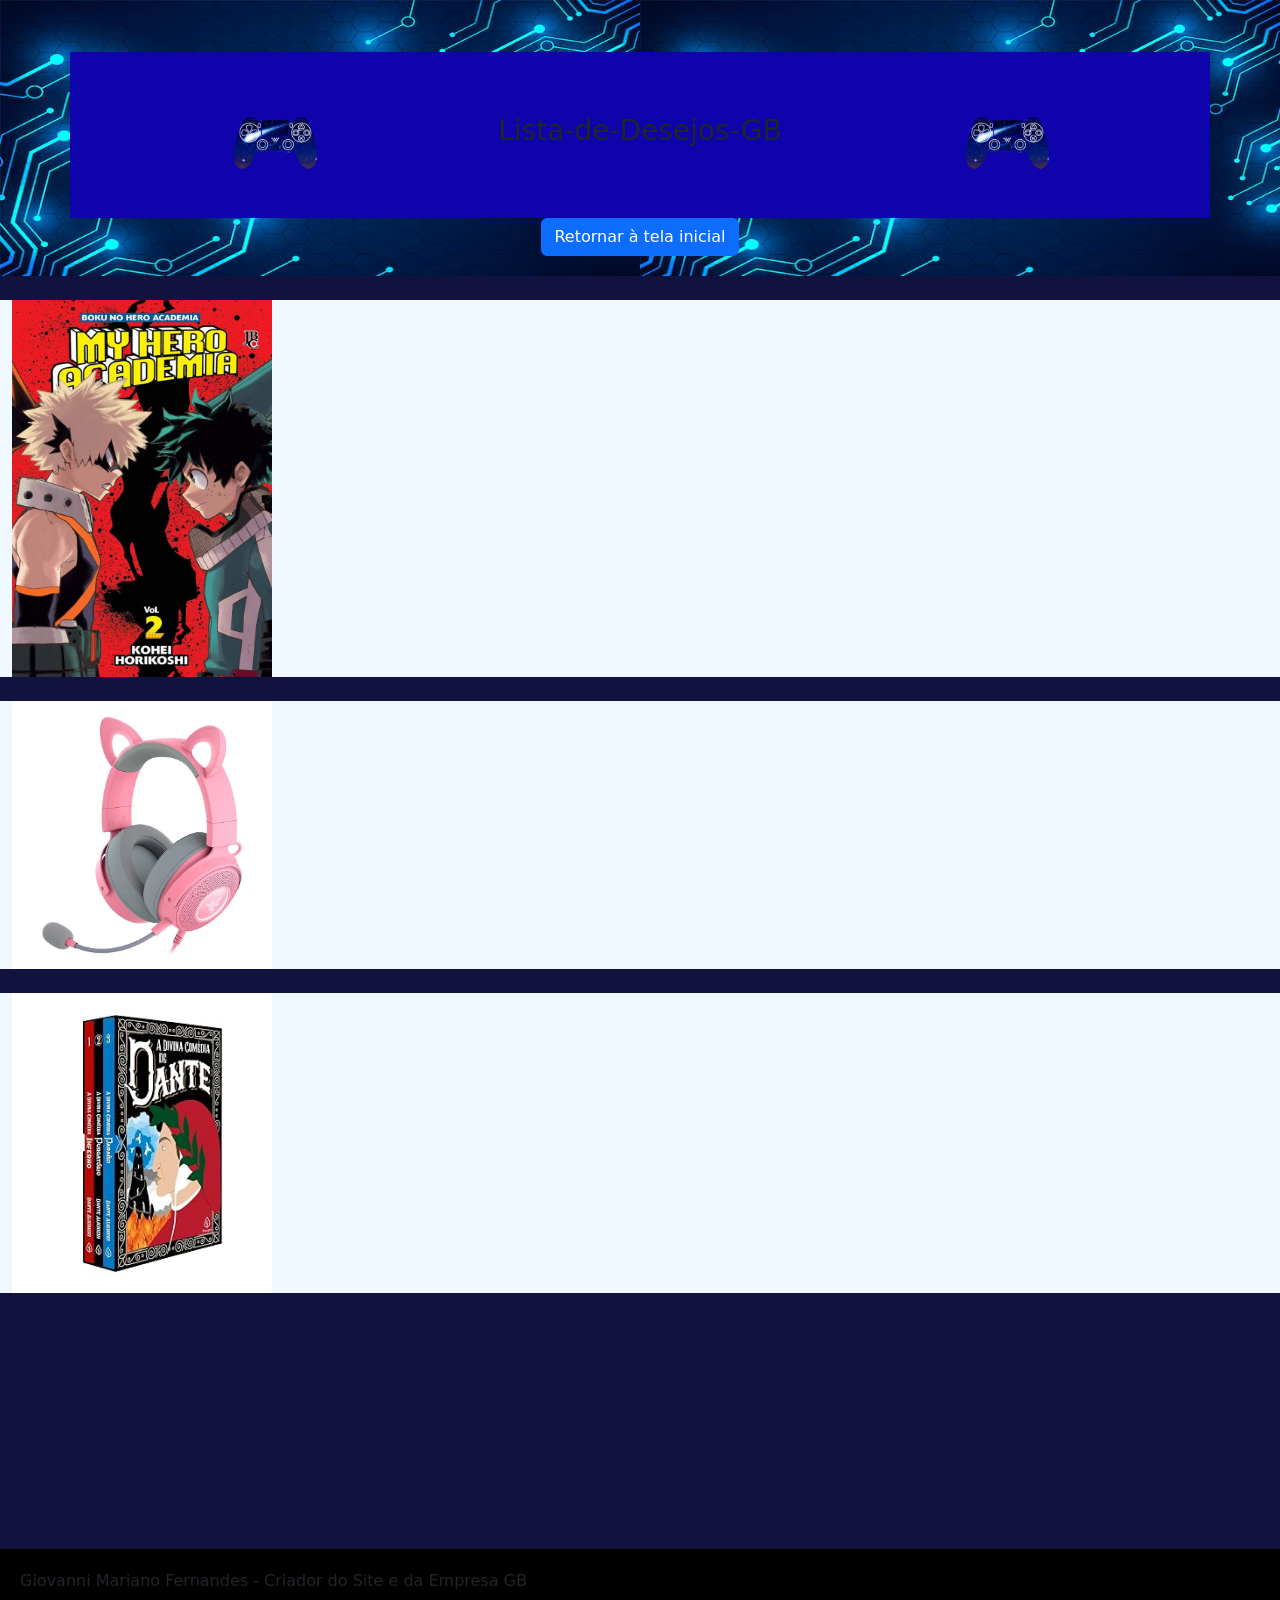
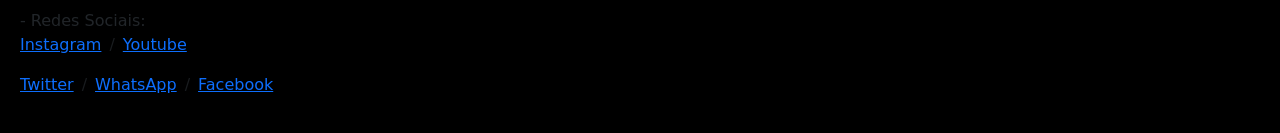
<file: lista-desejos.html>
<!DOCTYPE html>
<html lang="en">
<head>
    <meta charset="UTF-8">
    <meta name="viewport" content="width=device-width, initial-scale=1.0">
    <link rel="stylesheet" href="https://cdn.jsdelivr.net/npm/bootstrap@5.3.8/dist/css/bootstrap.min.css">
    <link rel="stylesheet" href="css/style.css">
    <script src="https://cdn.jsdelivr.net/npm/bootstrap@5.3.8/dist/js/bootstrap.bundle.min.js"></script>
    <title>Lista de Desejos</title>
</head>
<body>
<header class="header">
    
    <div class="container -sm text-center">
        <div class="row align-items-star">
            <div class="col" >
                <img src="img/logo.png" alt="Logo" width="100" height="100">
            </div>
            <div class="col align-self-center">
                <h3>Lista-de-Desejos-GB</h3>
            </div>
            <div class="col">
                <img src="img/logo.png" alt="Logo" width="100" height="100">
            </div>
        </div>
    </div>
    <div class="botao-lista-desejos">
            <a class="btn btn-primary" href="index.html" role="button">Retornar à tela inicial</a>
        </div>
</header>
<br>
    <div class="container-fluid">

  <img src="img/bnh2.jpg" width="260px">

</div>
<br>
    <div class="container-fluid">
  <img src="img/headset.webp" width="260px">

</div>
<br>
    <div class="container-fluid">
  <img src="img/livro-classico.jpg" width="260px">

</div>


    <footer> <p>Giovanni Mariano Fernandes - Criador do Site e da Empresa GB</p> - Redes Sociais: 

<nav aria-label="breadcrumb">
  <ol class="breadcrumb">
    <li class="breadcrumb-item"><a href="#">Instagram</a></li>
    <li class="breadcrumb-item"><a href="#">Youtube</a></li>
  </ol>
</nav>

<nav aria-label="breadcrumb">
  <ol class="breadcrumb">
    <li class="breadcrumb-item"><a href="#">Twitter</a></li>
    <li class="breadcrumb-item"><a href="#">WhatsApp</a></li>
    <li class="breadcrumb-item"><a href="#">Facebook</a></li>
  </ol>
</footer>

</body>
</html>
</file>
<file: css/style.css>
header{
    padding: 20px;
    background-color: rgb(28, 49, 245);
    
}

footer{
    margin-top: 20%;
    padding-top: 20px;
    padding: 20px;
    background-color: black;
}

section{
    margin-top: 15px;
    background-color: rgb(230, 227, 227);
    
}

main{
    text-align: center;
}

body{
    background-color:rgba(1, 2, 48, 0.932);
    
}

.header{
    padding: 20px;
    background-color: rgb(28, 49, 245);
    background-image: url("../img/fundo-inicial.avif");
    background-repeat: round;
}
.container-md{
    margin-top: 22px;
    background-color: rgb(3, 96, 133);
}

.container{
    margin-top: 32px;
    padding: 33px;
    background-color: rgb(15, 3, 172);
}

.banner{
    margin-top: 20px;
    padding: 250px;
    background-image: url("../img/Banner para Site Promoção Black Friday Ofertas Imperdíveis Neon Azul e Preto.png");
    background-repeat: round;
}

.fluid{
    margin-top: 20px;
    margin: 20px;
    padding: 20px;
    
}

.container-fluid{
    background-color: aliceblue;
}

.categoria{
    text-align: center;
    color: aqua;
}

.jogos-semana{
    color: aqua;
}

.titulo{
    color: aqua;
}

.body-transacao{
    background-color: aliceblue;
}

.d-grid{
    padding-top: 90%;
}
.botao-lista-desejos{
    text-align: center;
}

.titulo-biblioteca{
    color: aqua;
}

.body-conta, .body-compra-foice, .body-compra-zuko, .compra-spiderman, .body-compra-nintendo{
    background-color: aliceblue;
}

.body-ficha-foice, .body-ficha-zuko, .body-ficha-nintendo, .body-ficha-spiderman{
    background-color: aliceblue;
}

.button{
    text-align: center;
}

.container-xxl{
    text-align: center;
}
</file>
